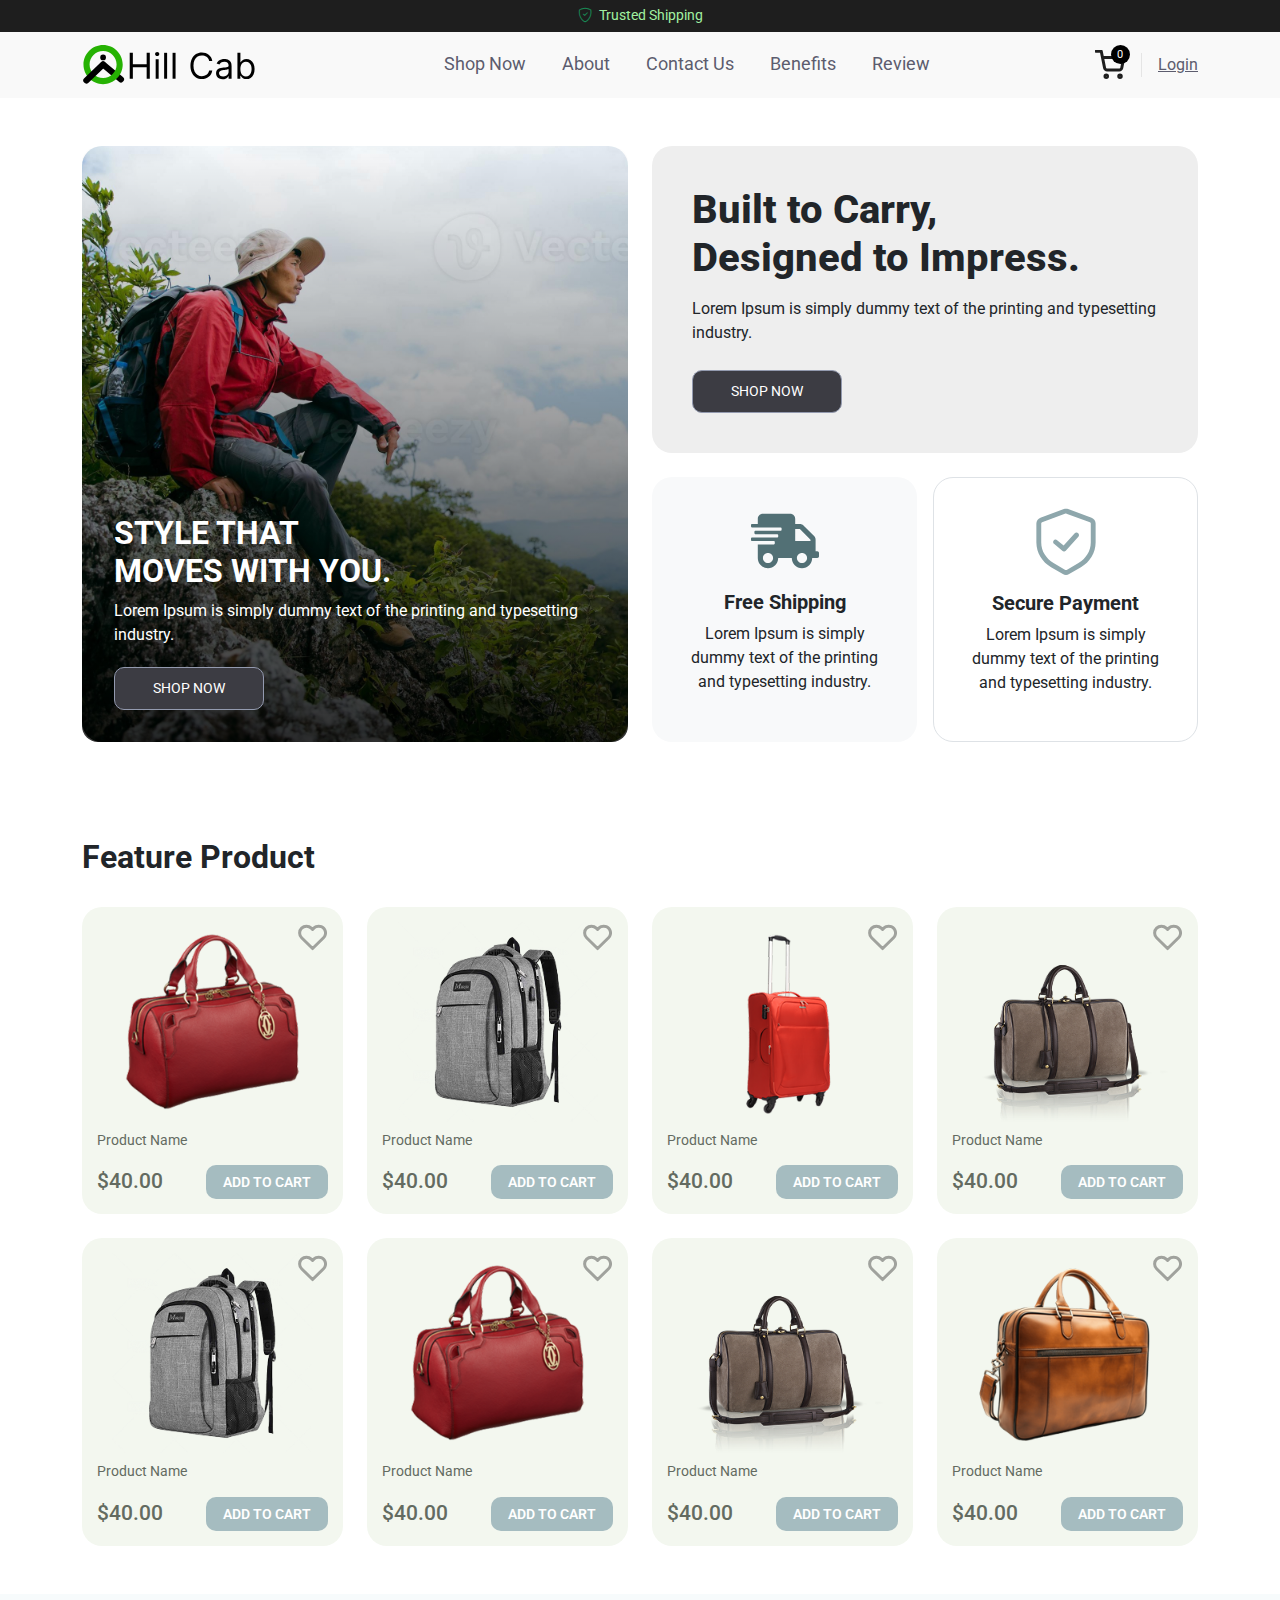
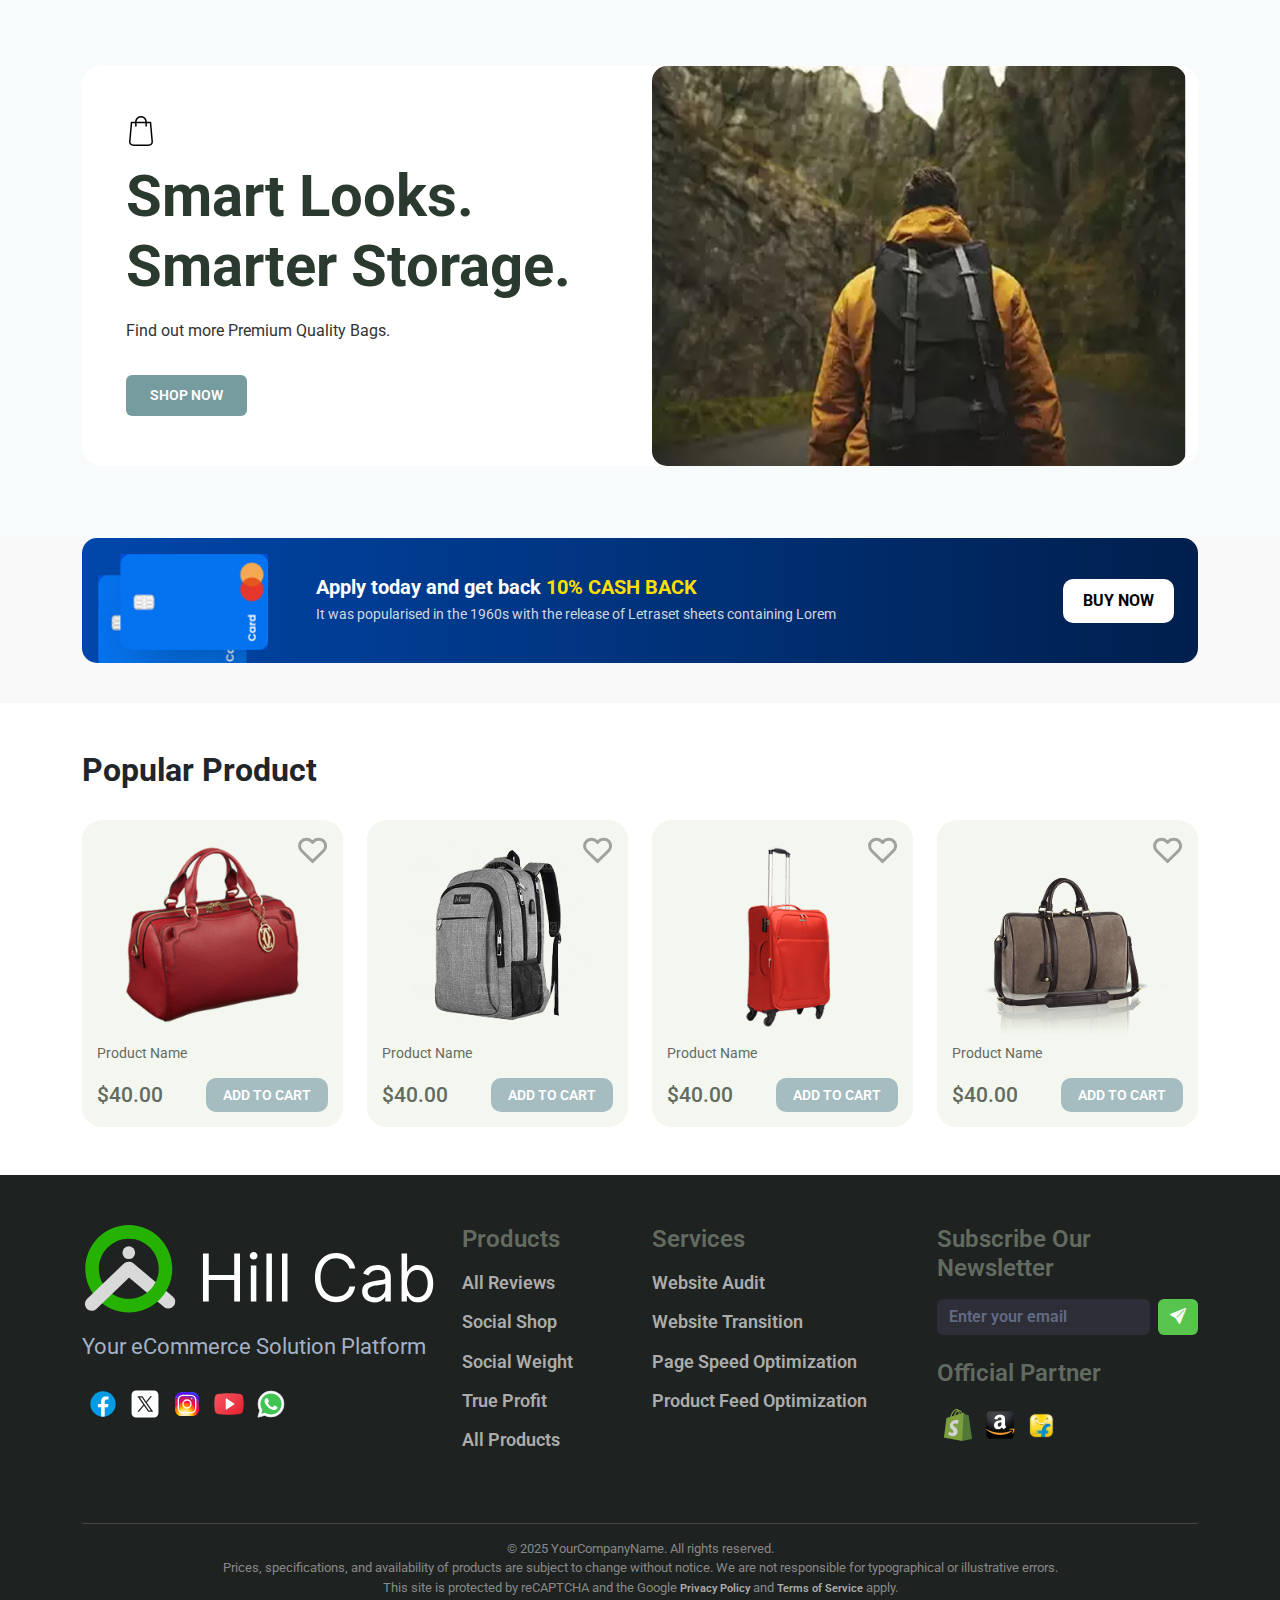
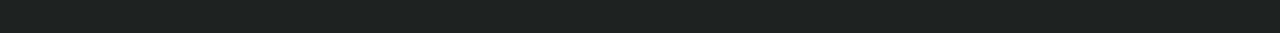
<file: index.html>
<!DOCTYPE html>
<html lang="en">
  <head>
    <meta charset="UTF-8" />
    <meta name="viewport" content="width=device-width, initial-scale=1.0" />
    <title>Hill Cab</title>
    <link
      href="https://cdn.jsdelivr.net/npm/bootstrap@5.3.0/dist/css/bootstrap.min.css"
      rel="stylesheet"
    />
    <link rel="stylesheet" href="css/global.css" />
  </head>

  <body>
    <header>
      <!-- Top Bar -->
      <div class="top-bar">
        <i class="bi bi-shield-check text-success me-1"></i> Trusted Shipping
      </div>

      <!-- Main Navbar -->
      <nav class="navbar navbar-expand-lg">
        <div class="container">
          <a class="navbar-brand d-flex align-items-center" href="#">
            <img src="images/logo.svg" alt="Logo" class="logo-img" />
          </a>
          <button
            class="navbar-toggler"
            type="button"
            data-bs-toggle="collapse"
            data-bs-target="#navbarNav"
          >
            <span class="navbar-toggler-icon"></span>
          </button>
          <div
            class="collapse navbar-collapse justify-content-center"
            id="navbarNav"
          >
            <ul class="navbar-nav">
              <li class="nav-item">
                <a class="nav-link" href="#">Shop Now</a>
              </li>
              <li class="nav-item"><a class="nav-link" href="#">About</a></li>
              <li class="nav-item">
                <a class="nav-link" href="#">Contact Us</a>
              </li>
              <li class="nav-item">
                <a class="nav-link" href="#">Benefits</a>
              </li>
              <li class="nav-item"><a class="nav-link" href="#">Review</a></li>
            </ul>
          </div>
          <div class="d-flex align-items-center position-relative">
            <div class="cartBar">
              <img src="images/cartIcon.svg" alt="Cart Icons" />
              <span>0</span>
            </div>
            <a href="#" class="login-link">Login</a>
          </div>
        </div>
      </nav>
    </header>

    <main>
      <section class="indexbodyBanner">
        <div class="container py-5">
          <div class="row g-4">
            <!-- Left Hero Image Column -->
            <div class="col-lg-6">
              <div class="hero-img">
                <img
                  src="images/heroImage@1x.jpg"
                  srcset="
                    images/heroImage@2x.jpg 1x,
                    images/heroImage@2x.jpg 2x
                  "
                  alt=""
                />
                <div class="herobanner">
                  <h2>STYLE THAT<br />MOVES WITH YOU.</h2>
                  <p>
                    Lorem Ipsum is simply dummy text of the printing and
                    typesetting industry.
                  </p>
                  <button class="btn btn-dark-custom">SHOP NOW</button>
                </div>
              </div>
            </div>

            <!-- Right Column with text and cards -->
            <div class="col-lg-6 d-flex flex-column gap-4">
              <!-- Top Text Block -->
              <div class="gray-box text-block">
                <h1>Built to Carry,<br />Designed to Impress.</h1>
                <p>
                  Lorem Ipsum is simply dummy text of the printing and
                  typesetting industry.
                </p>
                <button class="btn btn-dark-custom">SHOP NOW</button>
              </div>

              <!-- Feature Cards -->
              <div class="row g-3">
                <div class="col-md-6">
                  <div class="feature-card bg-light text-center">
                    <div class="feature-icon">
                      <img src="images/shipping.svg" alt="" />
                    </div>
                    <h5><strong>Free Shipping</strong></h5>
                    <p>
                      Lorem Ipsum is simply dummy text of the printing and
                      typesetting industry.
                    </p>
                  </div>
                </div>
                <div class="col-md-6">
                  <div class="feature-card border text-center">
                    <div class="feature-icon">
                      <img src="images/secureIcon.svg" alt="Secure Icon" />
                    </div>
                    <h5><strong>Secure Payment</strong></h5>
                    <p>
                      Lorem Ipsum is simply dummy text of the printing and
                      typesetting industry.
                    </p>
                  </div>
                </div>
              </div>
            </div>
          </div>
        </div>
      </section>

      <section class="productAll">
        <div class="container py-5">
          <h2 class="section-title">Feature Product</h2>
          <div class="row g-4">
            <!-- Repeat this col for each product -->
            <div class="col-6 col-md-4 col-lg-3">
              <div class="product-card">
                <span class="wishlist-icon">
                  <img src="images/heart.svg" alt="wish product" />
                </span>
                <img src="images/product1.png" alt="Product Image" />
                <div class="product-details flex">
                  <h3 class="productName">Product Name</h3>
                  <div class="price-button">
                    <div class="product-price">$40.00</div>
                    <button class="btn btn-cart mt-2">ADD TO CART</button>
                  </div>
                </div>
              </div>
            </div>
            <!-- Copy the above .col block for each product -->
            <!-- Example below with different image for variety -->
            <div class="col-6 col-md-4 col-lg-3">
              <div class="product-card">
                <span class="wishlist-icon">
                  <img src="images/heart.svg" alt="wish product" />
                </span>
                <img src="images/product2.png" alt="Product Image" />
                <div class="product-details flex">
                  <h3 class="productName">Product Name</h3>
                  <div class="price-button">
                    <div class="product-price">$40.00</div>
                    <button class="btn btn-cart mt-2">ADD TO CART</button>
                  </div>
                </div>
              </div>
            </div>
            <!-- Add more product cards as needed... -->
            <!-- Example below with different image for variety -->
            <div class="col-6 col-md-4 col-lg-3">
              <div class="product-card">
                <span class="wishlist-icon">
                  <img src="images/heart.svg" alt="wish product" />
                </span>
                <img src="images/product3.png" alt="Product Image" />
                <div class="product-details flex">
                  <h3 class="productName">Product Name</h3>
                  <div class="price-button">
                    <div class="product-price">$40.00</div>
                    <button class="btn btn-cart mt-2">ADD TO CART</button>
                  </div>
                </div>
              </div>
            </div>
            <!-- Add more product cards as needed... -->
            <!-- Example below with different image for variety -->
            <div class="col-6 col-md-4 col-lg-3">
              <div class="product-card">
                <span class="wishlist-icon">
                  <img src="images/heart.svg" alt="wish product" />
                </span>
                <img src="images/product4.png" alt="Product Image" />
                <div class="product-details flex">
                  <h3 class="productName">Product Name</h3>
                  <div class="price-button">
                    <div class="product-price">$40.00</div>
                    <button class="btn btn-cart mt-2">ADD TO CART</button>
                  </div>
                </div>
              </div>
            </div>
            <!-- Add more product cards as needed... -->
            <!-- Example below with different image for variety -->
            <div class="col-6 col-md-4 col-lg-3">
              <div class="product-card">
                <span class="wishlist-icon">
                  <img src="images/heart.svg" alt="wish product" />
                </span>
                <img src="images/product5.png" alt="Product Image" />
                <div class="product-details flex">
                  <h3 class="productName">Product Name</h3>
                  <div class="price-button">
                    <div class="product-price">$40.00</div>
                    <button class="btn btn-cart mt-2">ADD TO CART</button>
                  </div>
                </div>
              </div>
            </div>
            <!-- Add more product cards as needed... -->
            <!-- Example below with different image for variety -->
            <div class="col-6 col-md-4 col-lg-3">
              <div class="product-card">
                <span class="wishlist-icon">
                  <img src="images/heart.svg" alt="wish product" />
                </span>
                <img src="images/product1.png" alt="Product Image" />
                <div class="product-details flex">
                  <h3 class="productName">Product Name</h3>
                  <div class="price-button">
                    <div class="product-price">$40.00</div>
                    <button class="btn btn-cart mt-2">ADD TO CART</button>
                  </div>
                </div>
              </div>
            </div>
            <!-- Add more product cards as needed... -->
            <!-- Example below with different image for variety -->
            <div class="col-6 col-md-4 col-lg-3">
              <div class="product-card">
                <span class="wishlist-icon">
                  <img src="images/heart.svg" alt="wish product" />
                </span>
                <img src="images/product4.png" alt="Product Image" />
                <div class="product-details flex">
                  <h3 class="productName">Product Name</h3>
                  <div class="price-button">
                    <div class="product-price">$40.00</div>
                    <button class="btn btn-cart mt-2">ADD TO CART</button>
                  </div>
                </div>
              </div>
            </div>
            <!-- Add more product cards as needed... -->
            <!-- Example below with different image for variety -->
            <div class="col-6 col-md-4 col-lg-3">
              <div class="product-card">
                <span class="wishlist-icon">
                  <img src="images/heart.svg" alt="wish product" />
                </span>
                <img src="images/product6.png" alt="Product Image" />
                <div class="product-details flex">
                  <h3 class="productName">Product Name</h3>
                  <div class="price-button">
                    <div class="product-price">$40.00</div>
                    <button class="btn btn-cart mt-2">ADD TO CART</button>
                  </div>
                </div>
              </div>
            </div>
            <!-- Add more product cards as needed... -->
          </div>
        </div>
      </section>

      <section class="premiumBags">
        <div class="container">
          <div class="promo-section row align-items-center">
            <div class="col-md-6">
              <div class="promo-text">
                <img
                  src="images/shopping-bag-svgrepo-com.svg"
                  4
                  width="30"
                  alt="bag shop"
                />
                <h2>Smart Looks.<br />Smarter Storage.</h2>
                <p>Find out more Premium Quality Bags.</p>
                <button class="btn btn-shop">SHOP NOW</button>
              </div>
            </div>
            <div class="col-md-6">
              <div class="promo-image">
                <img
                  src="images/Cover-image@1x.jpg"
                  srcset="
                    images/Cover-image@1x.jpg 1x,
                    images/Cover-image@2x.jpg 2x
                  "
                  alt="Premium Bag"
                />
              </div>
            </div>
          </div>
        </div>
      </section>

      <section class="cashbacks">
        <div class="container">
          <div class="cashback-banner">
            <img
              src="images/card.png"
              class="card-img"
              alt="Card Image"
              width="175"
            />

            <div class="cashback-text flex-grow-1">
              <h5>
                Apply today and get back
                <span class="highlight">10% CASH BACK</span>
              </h5>
              <p>
                It was popularised in the 1960s with the release of Letraset
                sheets containing Lorem
              </p>
            </div>

            <button class="btn-buy">BUY NOW</button>
          </div>
        </div>
      </section>

      <section class="productAll">
        <div class="container py-5">
          <h2 class="section-title">Popular Product</h2>
          <div class="row g-4">
            <!-- Repeat this col for each product -->
            <div class="col-6 col-md-4 col-lg-3">
              <div class="product-card">
                <span class="wishlist-icon">
                  <img src="images/heart.svg" alt="wish product" />
                </span>
                <img src="images/product1.png" alt="Product Image" />
                <div class="product-details flex">
                  <h3 class="productName">Product Name</h3>
                  <div class="price-button">
                    <div class="product-price">$40.00</div>
                    <button class="btn btn-cart mt-2">ADD TO CART</button>
                  </div>
                </div>
              </div>
            </div>
            <!-- Copy the above .col block for each product -->
            <!-- Example below with different image for variety -->
            <div class="col-6 col-md-4 col-lg-3">
              <div class="product-card">
                <span class="wishlist-icon">
                  <img src="images/heart.svg" alt="wish product" />
                </span>
                <img src="images/product2.png" alt="Product Image" />
                <div class="product-details flex">
                  <h3 class="productName">Product Name</h3>
                  <div class="price-button">
                    <div class="product-price">$40.00</div>
                    <button class="btn btn-cart mt-2">ADD TO CART</button>
                  </div>
                </div>
              </div>
            </div>
            <!-- Add more product cards as needed... -->
            <!-- Example below with different image for variety -->
            <div class="col-6 col-md-4 col-lg-3">
              <div class="product-card">
                <span class="wishlist-icon">
                  <img src="images/heart.svg" alt="wish product" />
                </span>
                <img src="images/product3.png" alt="Product Image" />
                <div class="product-details flex">
                  <h3 class="productName">Product Name</h3>
                  <div class="price-button">
                    <div class="product-price">$40.00</div>
                    <button class="btn btn-cart mt-2">ADD TO CART</button>
                  </div>
                </div>
              </div>
            </div>
            <!-- Add more product cards as needed... -->
            <!-- Example below with different image for variety -->
            <div class="col-6 col-md-4 col-lg-3">
              <div class="product-card">
                <span class="wishlist-icon">
                  <img src="images/heart.svg" alt="wish product" />
                </span>
                <img src="images/product4.png" alt="Product Image" />
                <div class="product-details flex">
                  <h3 class="productName">Product Name</h3>
                  <div class="price-button">
                    <div class="product-price">$40.00</div>
                    <button class="btn btn-cart mt-2">ADD TO CART</button>
                  </div>
                </div>
              </div>
            </div>
          </div>
        </div>
      </section>
    </main>

    <footer class="footer">
      <div class="container">
        <div class="row mb-4">
          <div class="col-lg-4 col-md-6">
            <div class="d-flex align-items-center mb-3">
              <img src="images/footerLogo.svg" alt="Logo" class="logo-img" />
            </div>
            <p class="tagline">Your eCommerce Solution Platform</p>
            <div class="social-icons d-flex">
              <img src="images/fb.svg" alt="Facebook" />
              <img src="images/x.svg" alt="X" />
              <img src="images/insta.svg" alt="Instagram" />
              <img src="images/yt.svg" alt="YouTube" />
              <img src="images/wapp.svg" alt="WhatsApp" />
            </div>
          </div>

          <div class="col-lg-2 col-md-6">
            <h6>Products</h6>
            <ul class="list-unstyled">
              <li><a href="#">All Reviews</a></li>
              <li><a href="#">Social Shop</a></li>
              <li><a href="#">Social Weight</a></li>
              <li><a href="#">True Profit</a></li>
              <li><a href="#">All Products</a></li>
            </ul>
          </div>

          <div class="col-lg-3 col-md-6">
            <h6>Services</h6>
            <ul class="list-unstyled">
              <li><a href="#">Website Audit</a></li>
              <li><a href="#">Website Transition</a></li>
              <li><a href="#">Page Speed Optimization</a></li>
              <li><a href="#">Product Feed Optimization</a></li>
            </ul>
          </div>

          <div class="col-lg-3 col-md-6">
            <h6>Subscribe Our Newsletter</h6>
            <form class="newsletter d-flex">
              <input
                type="email"
                class="form-control me-2"
                placeholder="Enter your email"
              />
              <button type="submit" class="btn">
                <i class="bi bi-send-fill text-white"></i>
              </button>
            </form>

            <h6 class="mt-4">Official Partner</h6>
            <div class="partner-icons d-flex">
              <img src="images/shopifyIcon.svg" alt="Shopify" />
              <img src="images/amazon.svg" alt="Amazon" />
              <img src="images/flipkartIcon.svg" alt="Flipkart" />
            </div>
          </div>
        </div>

        <div class="row">
          <div class="col-12 text-center">
            <p class="copyright">
              © 2025 YourCompanyName. All rights reserved.<br />
              Prices, specifications, and availability of products are subject
              to change without notice. We are not responsible for typographical
              or illustrative errors.
              <br />
              This site is protected by reCAPTCHA and the Google
              <a href="#">Privacy Policy</a> and
              <a href="#">Terms of Service</a> apply.
            </p>
          </div>
        </div>
      </div>
    </footer>

    <!-- Bootstrap Icons -->
    <link
      rel="stylesheet"
      href="https://cdn.jsdelivr.net/npm/bootstrap-icons@1.10.5/font/bootstrap-icons.css"
    />
    <script src="https://cdn.jsdelivr.net/npm/bootstrap@5.3.0/dist/js/bootstrap.bundle.min.js"></script>
  </body>
</html>
</file>
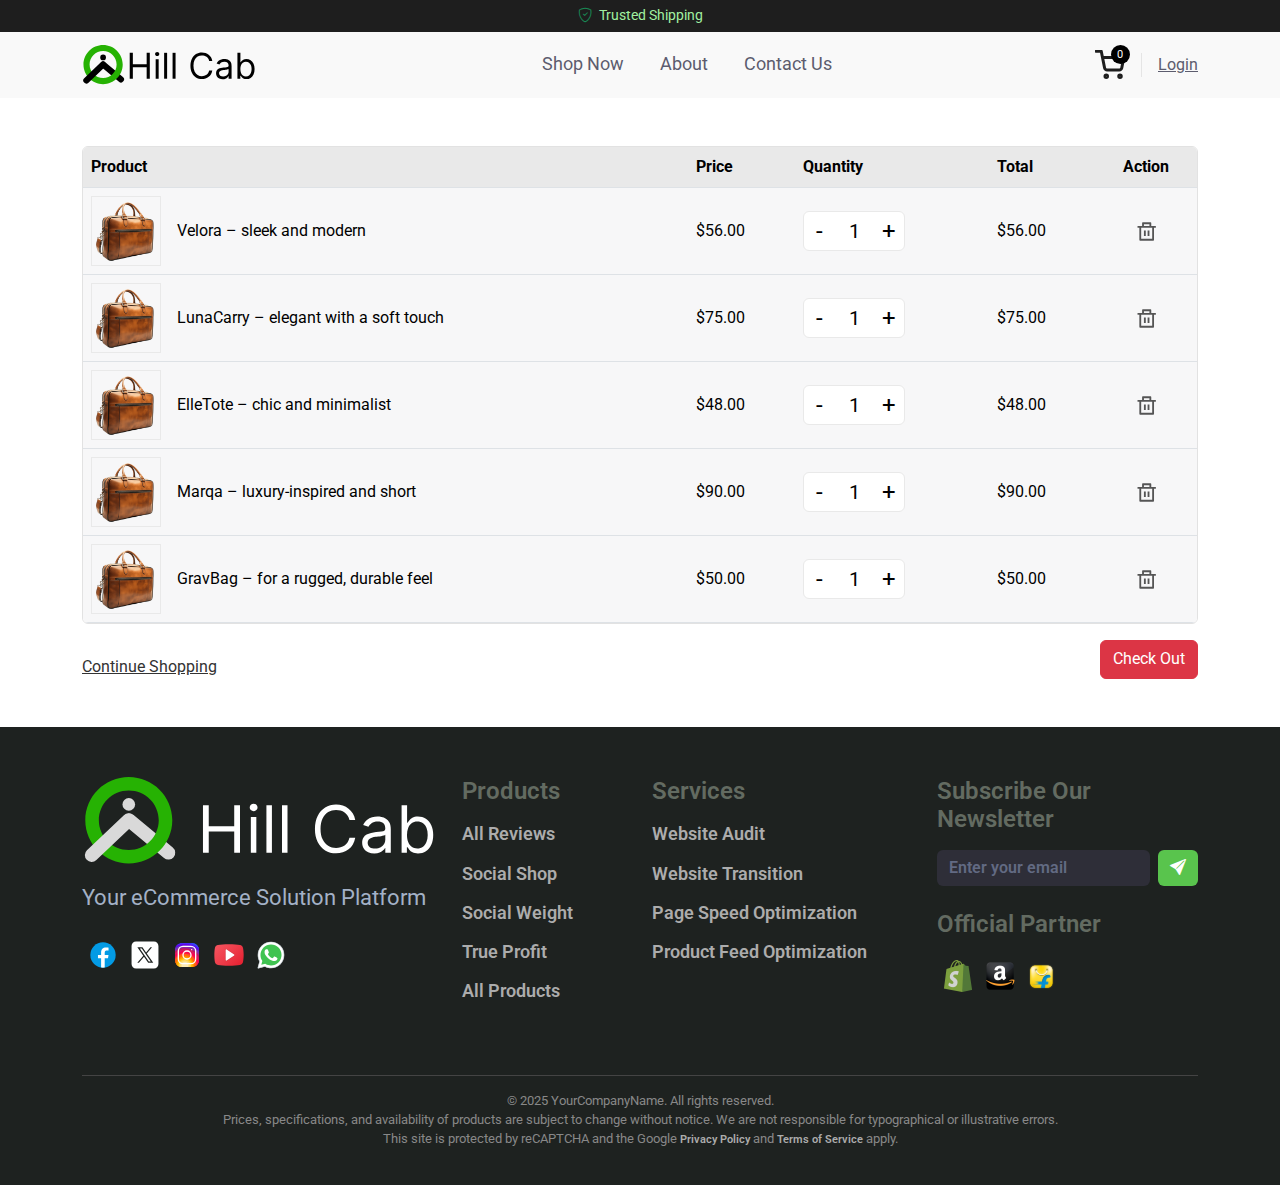
<file: cart.html>
<!DOCTYPE html>
<html lang="en">
  <head>
    <meta charset="UTF-8" />
    <meta name="viewport" content="width=device-width, initial-scale=1.0" />
    <title>Hill Cab</title>
    <link
      href="https://cdn.jsdelivr.net/npm/bootstrap@5.3.0/dist/css/bootstrap.min.css"
      rel="stylesheet"
    />
    <link rel="stylesheet" href="css/global.css" />
    <link rel="icon" href="images/favicon.ico">
  </head>

  <body>
    <header>
      <!-- Top Bar -->
      <div class="top-bar">
        <i class="bi bi-shield-check text-success me-1"></i> Trusted Shipping
      </div>

      <!-- Main Navbar -->
      <nav class="navbar navbar-expand-lg">
        <div class="container">
          <a class="navbar-brand d-flex align-items-center" href="index.html">
            <img src="images/logo.svg" alt="Logo" class="logo-img" />
          </a>
          <button
            class="navbar-toggler"
            type="button"
            data-bs-toggle="collapse"
            data-bs-target="#navbarNav"
          >
            <span class="navbar-toggler-icon"></span>
          </button>
          <div
            class="collapse navbar-collapse justify-content-center"
            id="navbarNav"
          >
            <ul class="navbar-nav">
              <li class="nav-item">
                <a class="nav-link" href="product.html">Shop Now</a>
              </li>
              <li class="nav-item"><a class="nav-link" href="about.html">About</a></li>
              <li class="nav-item">
                <a class="nav-link" href="contact.html">Contact Us</a>
              </li>
              
              
            </ul>
          </div>
          <div class="d-flex align-items-center position-relative">
            <div class="cartBar">
              <a href="cart.html"><img src="images/cartIcon.svg" alt="Cart Icons" /></a>
              <span>0</span>
            </div>
            <a href="login.html" class="login-link">Login</a>
          </div>
        </div>
      </nav>
    </header>

    <main>
      <section class="cartContent">
        <div class="container my-5">
          <div class="table-wrapper">
            <table class="table cart-table">
              <thead>
                <tr>
                  <th>Product</th>
                  <th>Price</th>
                  <th>Quantity</th>
                  <th>Total</th>
                  <th>Action</th>
                </tr>
              </thead>
              <tbody>
                <!-- Product Row -->
                <tr>
                  <td>
                    <div class="d-flex align-items-center">
                      <img
                        src="images/product6.png"
                        alt="Product 1"
                        width="70"
                      />
                      <span>Velora – sleek and modern</span>
                    </div>
                  </td>
                  <td>$56.00</td>
                  <td>
                    <div class="btn-group quantity-control" role="group">
                      <button class="qty-btn btn-minus">-</button>
                      <div class="qty-display">1</div>
                      <button class="qty-btn btn-plus">+</button>
                    </div>
                  </td>
                  <td>$56.00</td>
                  <td><img src="images/deleteIcon.svg" alt="Del Icon" /></td>
                </tr>

                <tr>
                  <td>
                    <div class="d-flex align-items-center">
                      <img
                        src="images/product6.png"
                        alt="Product 1"
                        width="70"
                      />
                      <span>LunaCarry – elegant with a soft touch</span>
                    </div>
                  </td>
                  <td>$75.00</td>
                  <td>
                    <div class="btn-group quantity-control" role="group">
                      <button class="qty-btn btn-minus">-</button>
                      <div class="qty-display">1</div>
                      <button class="qty-btn btn-plus">+</button>
                    </div>
                  </td>
                  <td>$75.00</td>
                  <td><img src="images/deleteIcon.svg" alt="Del Icon" /></td>
                </tr>

                <tr>
                  <td>
                    <div class="d-flex align-items-center">
                      <img
                        src="images/product6.png"
                        alt="Product 1"
                        width="70"
                      />
                      <span>ElleTote – chic and minimalist</span>
                    </div>
                  </td>
                  <td>$48.00</td>
                  <td>
                    <div class="btn-group quantity-control" role="group">
                      <button class="qty-btn btn-minus">-</button>
                      <div class="qty-display">1</div>
                      <button class="qty-btn btn-plus">+</button>
                    </div>
                  </td>
                  <td>$48.00</td>
                  <td><img src="images/deleteIcon.svg" alt="Del Icon" /></td>
                </tr>

                <tr>
                  <td>
                    <div class="d-flex align-items-center">
                      <img
                        src="images/product6.png"
                        alt="Product 1"
                        width="70"
                      />
                      <span>Marqa – luxury-inspired and short</span>
                    </div>
                  </td>
                  <td>$90.00</td>
                  <td>
                    <div class="btn-group quantity-control" role="group">
                      <button class="qty-btn btn-minus">-</button>
                      <div class="qty-display">1</div>
                      <button class="qty-btn btn-plus">+</button>
                    </div>
                  </td>
                  <td>$90.00</td>
                  <td><img src="images/deleteIcon.svg" alt="Del Icon" /></td>
                </tr>

                <tr>
                  <td>
                    <div class="d-flex align-items-center">
                      <img
                        src="images/product6.png"
                        alt="Product 1"
                        width="70"
                      />
                      <span>GravBag – for a rugged, durable feel</span>
                    </div>
                  </td>
                  <td>$50.00</td>
                  <td>
                    <div class="btn-group quantity-control" role="group">
                      <button class="qty-btn btn-minus">-</button>
                      <div class="qty-display">1</div>
                      <button class="qty-btn btn-plus">+</button>
                    </div>
                  </td>
                  <td>$50.00</td>
                  <td><img src="images/deleteIcon.svg" alt="Del Icon" /></td>
                </tr>
              </tbody>
            </table>
          </div>

          <div class="d-flex justify-content-between mt-3">
            <a href="#" class="continue-link">Continue Shopping</a>
            <button class="btn btn-danger checkout-btn">Check Out</button>
          </div>
        </div>
      </section>
    </main>

    <footer class="footer">
      <div class="container">
        <div class="row mb-4">
          <div class="col-lg-4 col-md-6">
            <div class="d-flex align-items-center mb-3">
              <img src="images/footerLogo.svg" alt="Logo" class="logo-img" />
            </div>
            <p class="tagline">Your eCommerce Solution Platform</p>
            <div class="social-icons d-flex">
              <img src="images/fb.svg" alt="Facebook" />
              <img src="images/x.svg" alt="X" />
              <img src="images/insta.svg" alt="Instagram" />
              <img src="images/yt.svg" alt="YouTube" />
              <img src="images/wapp.svg" alt="WhatsApp" />
            </div>
          </div>

          <div class="col-lg-2 col-md-6">
            <h6>Products</h6>
            <ul class="list-unstyled">
              <li><a href="#">All Reviews</a></li>
              <li><a href="#">Social Shop</a></li>
              <li><a href="#">Social Weight</a></li>
              <li><a href="#">True Profit</a></li>
              <li><a href="#">All Products</a></li>
            </ul>
          </div>

          <div class="col-lg-3 col-md-6">
            <h6>Services</h6>
            <ul class="list-unstyled">
              <li><a href="#">Website Audit</a></li>
              <li><a href="#">Website Transition</a></li>
              <li><a href="#">Page Speed Optimization</a></li>
              <li><a href="#">Product Feed Optimization</a></li>
            </ul>
          </div>

          <div class="col-lg-3 col-md-6">
            <h6>Subscribe Our Newsletter</h6>
            <form class="newsletter d-flex">
              <input
                type="email"
                class="form-control me-2"
                placeholder="Enter your email"
              />
              <button type="submit" class="btn">
                <i class="bi bi-send-fill text-white"></i>
              </button>
            </form>

            <h6 class="mt-4">Official Partner</h6>
            <div class="partner-icons d-flex">
              <img src="images/shopifyIcon.svg" alt="Shopify" />
              <img src="images/amazon.svg" alt="Amazon" />
              <img src="images/flipkartIcon.svg" alt="Flipkart" />
            </div>
          </div>
        </div>

        <div class="row">
          <div class="col-12 text-center">
            <p class="copyright">
              © 2025 YourCompanyName. All rights reserved.<br />
              Prices, specifications, and availability of products are subject
              to change without notice. We are not responsible for typographical
              or illustrative errors.
              <br />
              This site is protected by reCAPTCHA and the Google
              <a href="#">Privacy Policy</a> and
              <a href="#">Terms of Service</a> apply.
            </p>
          </div>
        </div>
      </div>
    </footer>

    <!-- Bootstrap Icons -->
    <link
      rel="stylesheet"
      href="https://cdn.jsdelivr.net/npm/bootstrap-icons@1.10.5/font/bootstrap-icons.css"
    />
    <script src="https://cdn.jsdelivr.net/npm/bootstrap@5.3.0/dist/js/bootstrap.bundle.min.js"></script>
  </body>
</html>
</file>
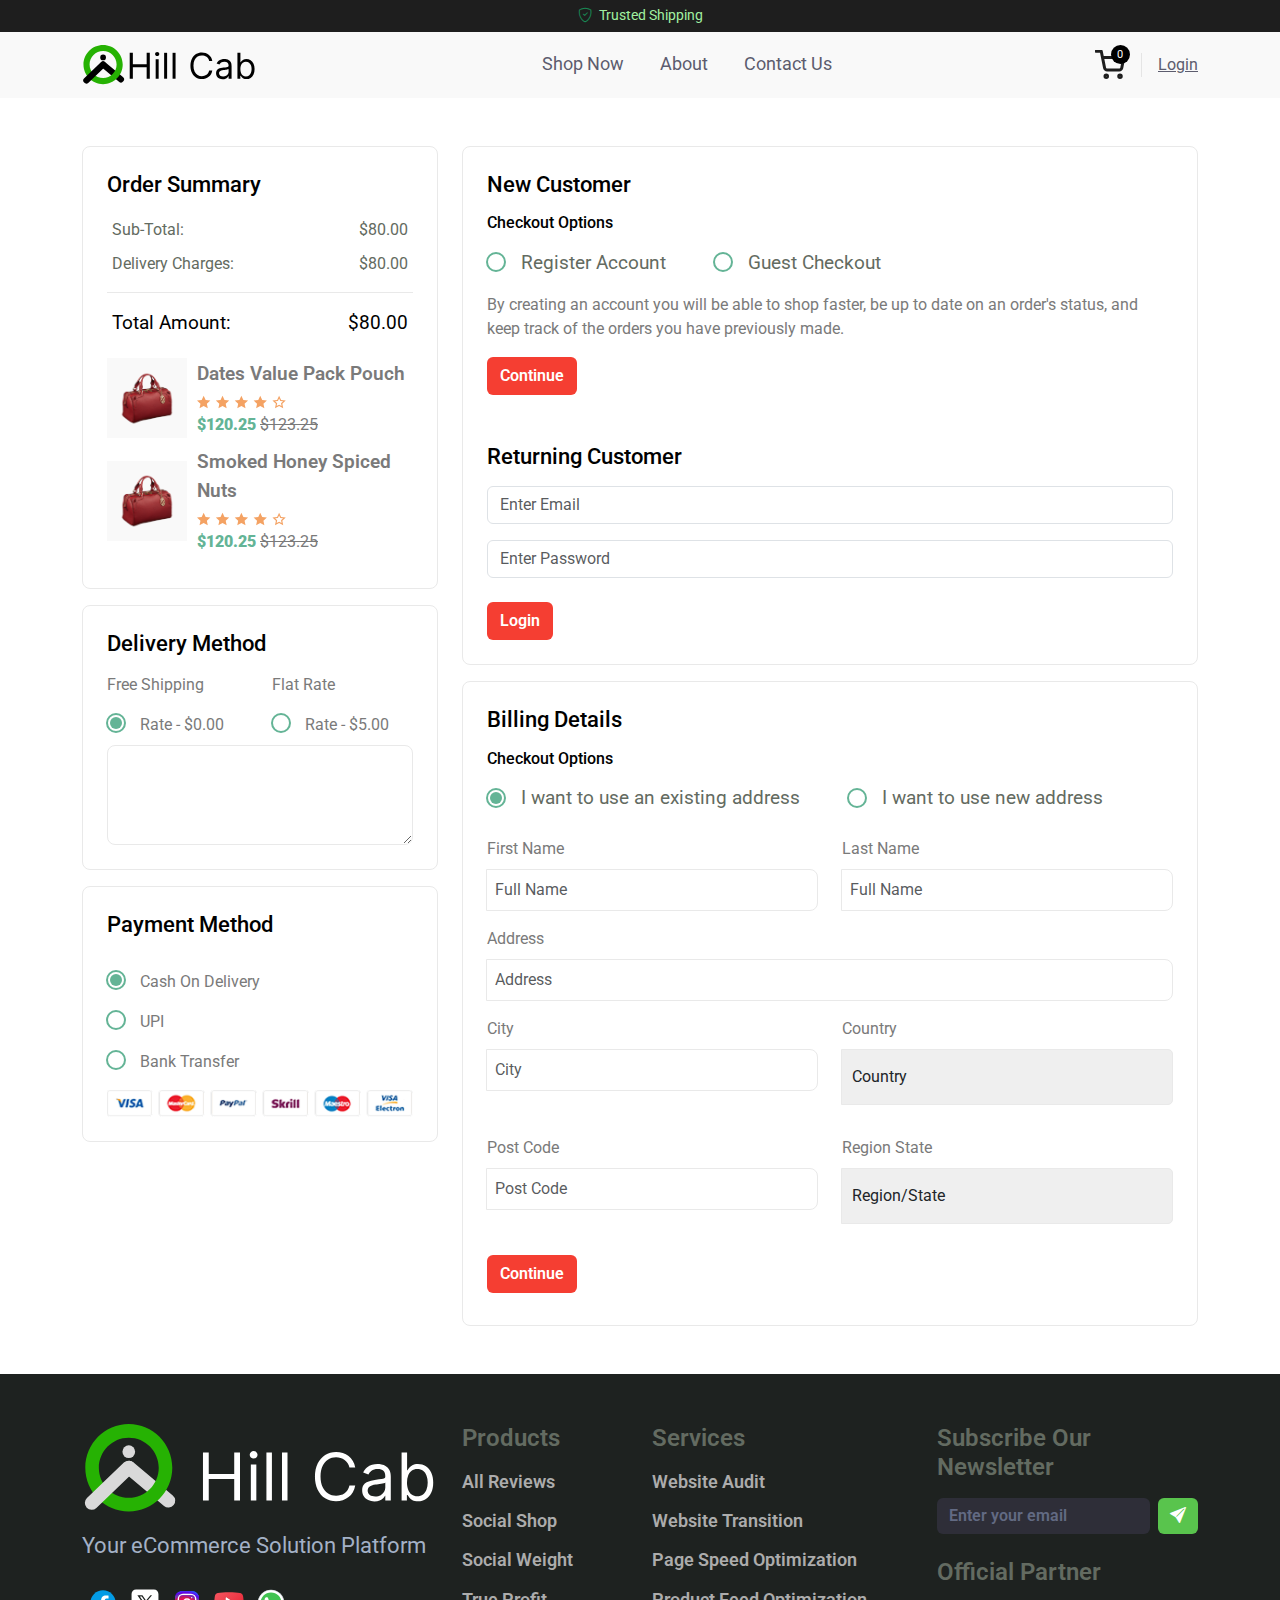
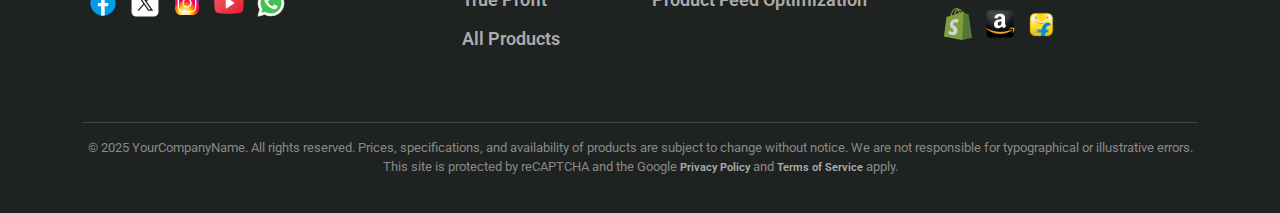
<file: checkout.html>
<!DOCTYPE html>
<html lang="en">
  <head>
    <meta charset="UTF-8" />
    <meta name="viewport" content="width=device-width, initial-scale=1.0" />
    <title>Hill Cab</title>
    <link
      href="https://cdn.jsdelivr.net/npm/bootstrap@5.3.0/dist/css/bootstrap.min.css"
      rel="stylesheet"
    />
    <link rel="stylesheet" href="css/global.css" />
    <link rel="icon" href="images/favicon.ico">
  </head>

  <body>
    <header>
      <!-- Top Bar -->
      <div class="top-bar">
        <i class="bi bi-shield-check text-success me-1"></i> Trusted Shipping
      </div>

      <!-- Main Navbar -->
      <nav class="navbar navbar-expand-lg">
        <div class="container">
          <a class="navbar-brand d-flex align-items-center" href="index.html">
            <img src="images/logo.svg" alt="Logo" class="logo-img" />
          </a>
          <button
            class="navbar-toggler"
            type="button"
            data-bs-toggle="collapse"
            data-bs-target="#navbarNav"
          >
            <span class="navbar-toggler-icon"></span>
          </button>
          <div
            class="collapse navbar-collapse justify-content-center"
            id="navbarNav"
          >
            <ul class="navbar-nav">
              <li class="nav-item">
                <a class="nav-link" href="product.html">Shop Now</a>
              </li>
              <li class="nav-item"><a class="nav-link" href="about.html">About</a></li>
              <li class="nav-item">
                <a class="nav-link" href="contact.html">Contact Us</a>
              </li>
              
              
            </ul>
          </div>
          <div class="d-flex align-items-center position-relative">
            <div class="cartBar">
              <a href="cart.html"><img src="images/cartIcon.svg" alt="Cart Icons" /></a>
              <span>0</span>
            </div>
            <a href="login.html" class="login-link">Login</a>
          </div>
        </div>
      </nav>
    </header>

    <main>
      <section class="checkoutContent">
        <div class="container">
          <div class="row">
            <!-- Order Summary -->
            <div class="col-md-4">
              <div class="section summary checkoutSidebar cards">
                <h4>Order Summary</h4>
                <table class="tablecheckPrice">
                  <tr>
                    <td>Sub-Total:</td>
                    <td>$80.00</td>
                  </tr>
                  <tr>
                    <td>Delivery Charges:</td>
                    <td>$80.00</td>
                  </tr>
                  <tr>
                    <td>Total Amount:</td>
                    <td>$80.00</td>
                  </tr>
                </table>
                <div class="checkoutItem">
                  <img
                    src="images/product1.png"
                    class="productImage"
                    alt="Dates Value Pack"
                  />
                  <div class="details">
                    <p class="productNames">Dates Value Pack Pouch</p>
                    <img
                      src="images/star-checkout.svg"
                      class="startStar"
                      alt="rating"
                    />
                    <p><span>$120.25</span> <del>$123.25</del></p>
                  </div>
                </div>
                <div class="checkoutItem">
                  <img
                    src="images/product1.png"
                    class="productImage"
                    alt="Smoked Honey Spiced Nuts"
                  />
                  <div class="details">
                    <p class="productNames">Smoked Honey Spiced Nuts</p>
                    <img
                      src="images/star-checkout.svg"
                      class="startStar"
                      alt="rating"
                    />
                    <p><span>$120.25</span> <del>$123.25</del></p>
                  </div>
                </div>
              </div>

              <!-- Delivery Method -->
              <div class="section delivaryMethod cards my-3">
                <h4>Delivery Method</h4>
                <div class="rateChecks">
                  <label>
                    <span>Free Shipping</span>
                    <div>
                      <input type="radio" name="delivery" checked /> Rate -
                      $0.00
                    </div>
                  </label>
                  <label>
                    <span>Flat Rate</span>
                    <div>
                      <input type="radio" name="delivery" /> Rate - $5.00
                    </div>
                  </label>
                </div>
                <textarea class="form-control mt-2"></textarea>
              </div>

              <!-- Payment Method -->
              <div class="section paymentMethod cards">
                <h4>Payment Method</h4>
                <label
                  ><input type="radio" name="payment" checked /> Cash On
                  Delivery</label
                >
                <label><input type="radio" name="payment" /> UPI</label>
                <label
                  ><input type="radio" name="payment" /> Bank Transfer</label
                >
                <div class="paymentcredit">
                  <img src="images/cards.png" alt="cards Payment" />
                </div>
              </div>
            </div>

            <!-- Customer Details -->
            <div class="col-md-8">
              <div class="checkoutInput cards">
                <div class="section">
                  <h4>New Customer</h4>
                  <div class="checkoutOption">
                    <h6>Checkout Options</h6>
                    <div class="radios">
                      <label
                        ><input type="radio" name="checkout" checked /> Register
                        Account</label
                      >
                      <label
                        ><input type="radio" name="checkout" /> Guest
                        Checkout</label
                      >
                    </div>
                    <p>
                      By creating an account you will be able to shop faster, be
                      up to date on an order's status, and keep track of the
                      orders you have previously made.
                    </p>
                    <button class="btn">Continue</button>
                  </div>
                </div>

                <div class="section mt-5">
                  <h4>Returning Customer</h4>
                  <div class="returningCustomer">
                    <label for="">
                      <input
                        type="email"
                        class="form-control"
                        placeholder="Enter Email"
                      />
                    </label>
                    <label for="">
                      <input
                        type="passsword"
                        class="form-control"
                        placeholder="Enter Password"
                      />
                    </label>
                  </div>
                  <button class="btn">Login</button>
                </div>
              </div>
              <div class="sectionBillig cards mt-3">
                <h4>Billing Details</h4>
                <div class="checkoutOption">
                  <h6>Checkout Options</h6>
                  <div class="radios">
                    <label
                      ><input type="radio" name="checkout" checked /> I want to
                      use an existing address</label
                    >
                    <label
                      ><input type="radio" name="checkout" /> I want to use new
                      address</label
                    >
                  </div>
                </div>
                <div class="row">
                  <div class="col-lg-6">
                    <div class="input-group">
                      <label for="">First Name</label>
                      <input
                        type="text"
                        class="form-control"
                        placeholder="Full Name"
                      />
                    </div>
                  </div>
                  <div class="col-lg-6">
                    <div class="input-group">
                      <label for="">Last Name</label>
                      <input
                        type="text"
                        class="form-control"
                        placeholder="Full Name"
                      />
                    </div>
                  </div>
                  <div class="col-lg-12">
                    <div class="input-group">
                      <label for="">Address</label>
                      <input
                        type="text"
                        class="form-control"
                        placeholder="Address"
                      />
                    </div>
                  </div>
                  <div class="col-lg-6">
                    <div class="input-group">
                      <label for="">City</label>
                      <input
                        type="text"
                        class="form-control"
                        placeholder="City"
                      />
                    </div>
                  </div>
                  <div class="col-lg-6">
                    <div class="input-group">
                      <label for="">Country</label>
                      <select class="form-control">
                        <option>Country</option>
                        <option>India</option>
                        <option>USA</option>
                      </select>
                    </div>
                  </div>
                  <div class="col-lg-6">
                    <div class="input-group">
                      <label for="">Post Code</label>
                      <input
                        type="text"
                        class="form-control"
                        placeholder="Post Code"
                      />
                    </div>
                  </div>
                  <div class="col-lg-6">
                    <div class="input-group">
                      <label for="">Region State</label>
                      <select class="form-control">
                        <option>Region/State</option>
                        <option>West Bengal</option>
                        <option>Maharashtra</option>
                      </select>
                    </div>
                  </div>
                </div>
                <div class="input-group">
                  <button class="btn">Continue</button>
                </div>
              </div>
            </div>
          </div>
        </div>
      </section>
    </main>

    <footer class="footer">
      <div class="container">
        <div class="row mb-4">
          <div class="col-lg-4 col-md-6">
            <div class="d-flex align-items-center mb-3">
              <img src="images/footerLogo.svg" alt="Logo" class="logo-img" />
            </div>
            <p class="tagline">Your eCommerce Solution Platform</p>
            <div class="social-icons d-flex">
              <img src="images/fb.svg" alt="Facebook" />
              <img src="images/x.svg" alt="X" />
              <img src="images/insta.svg" alt="Instagram" />
              <img src="images/yt.svg" alt="YouTube" />
              <img src="images/wapp.svg" alt="WhatsApp" />
            </div>
          </div>

          <div class="col-lg-2 col-md-6">
            <h6>Products</h6>
            <ul class="list-unstyled">
              <li><a href="#">All Reviews</a></li>
              <li><a href="#">Social Shop</a></li>
              <li><a href="#">Social Weight</a></li>
              <li><a href="#">True Profit</a></li>
              <li><a href="#">All Products</a></li>
            </ul>
          </div>

          <div class="col-lg-3 col-md-6">
            <h6>Services</h6>
            <ul class="list-unstyled">
              <li><a href="#">Website Audit</a></li>
              <li><a href="#">Website Transition</a></li>
              <li><a href="#">Page Speed Optimization</a></li>
              <li><a href="#">Product Feed Optimization</a></li>
            </ul>
          </div>

          <div class="col-lg-3 col-md-6">
            <h6>Subscribe Our Newsletter</h6>
            <form class="newsletter d-flex">
              <input
                type="email"
                class="form-control me-2"
                placeholder="Enter your email"
              />
              <button type="submit" class="btn">
                <i class="bi bi-send-fill text-white"></i>
              </button>
            </form>

            <h6 class="mt-4">Official Partner</h6>
            <div class="partner-icons d-flex">
              <img src="images/shopifyIcon.svg" alt="Shopify" />
              <img src="images/amazon.svg" alt="Amazon" />
              <img src="images/flipkartIcon.svg" alt="Flipkart" />
            </div>
          </div>
        </div>

        <div class="row">
          <div class="col-12 text-center">
            <p class="copyright">
              © 2025 YourCompanyName. All rights reserved. Prices,
              specifications, and availability of products are subject to change
              without notice. We are not responsible for typographical or
              illustrative errors. This site is protected by reCAPTCHA and the
              Google
              <a href="#">Privacy Policy</a> and
              <a href="#">Terms of Service</a> apply.
            </p>
          </div>
        </div>
      </div>
    </footer>

    <!-- Bootstrap Icons -->
    <link
      rel="stylesheet"
      href="https://cdn.jsdelivr.net/npm/bootstrap-icons@1.10.5/font/bootstrap-icons.css"
    />
    <script src="https://cdn.jsdelivr.net/npm/bootstrap@5.3.0/dist/js/bootstrap.bundle.min.js"></script>
  </body>
</html>
</file>
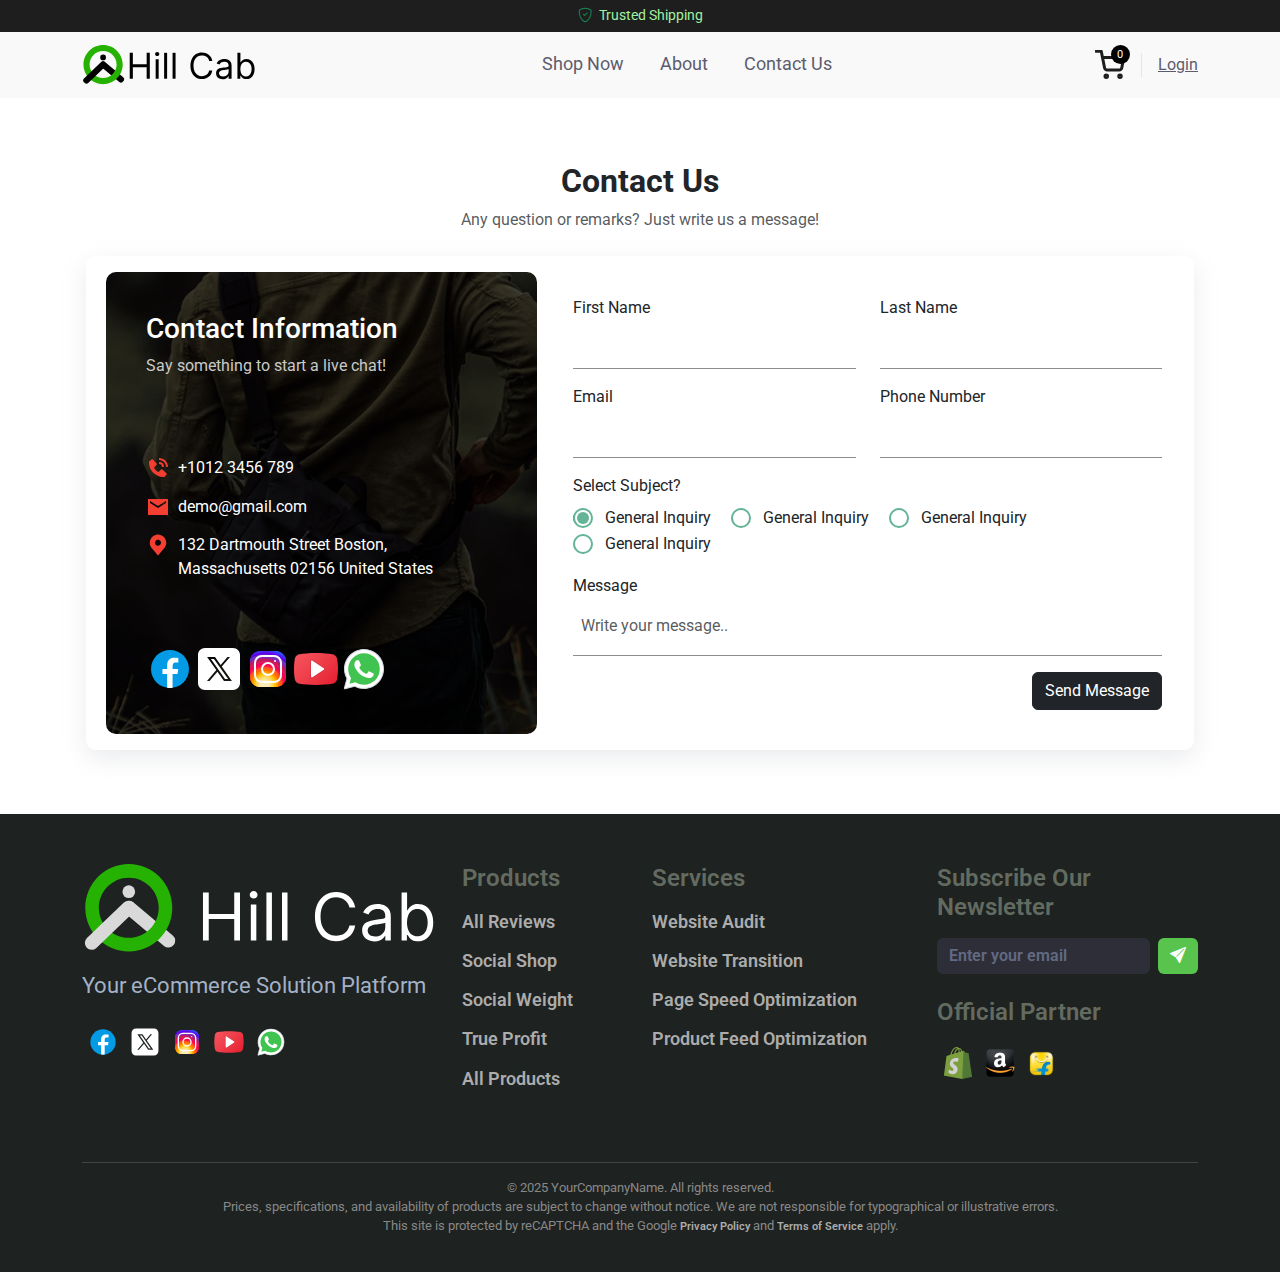
<file: contact.html>
<!DOCTYPE html>
<html lang="en">

<head>
  <meta charset="UTF-8" />
  <meta name="viewport" content="width=device-width, initial-scale=1.0" />
  <title>Hill Cab</title>
  <link href="https://cdn.jsdelivr.net/npm/bootstrap@5.3.0/dist/css/bootstrap.min.css" rel="stylesheet" />
  <link rel="stylesheet" href="css/global.css" />
    <link rel="icon" href="images/favicon.ico">
</head>

<body>
  <header>
    <!-- Top Bar -->
    <div class="top-bar">
      <i class="bi bi-shield-check text-success me-1"></i> Trusted Shipping
    </div>

    <!-- Main Navbar -->
    <nav class="navbar navbar-expand-lg">
      <div class="container">
        <a class="navbar-brand d-flex align-items-center" href="index.html">
          <img src="images/logo.svg" alt="Logo" class="logo-img" />
        </a>
        <button class="navbar-toggler" type="button" data-bs-toggle="collapse" data-bs-target="#navbarNav">
          <span class="navbar-toggler-icon"></span>
        </button>
        <div class="collapse navbar-collapse justify-content-center" id="navbarNav">
          <ul class="navbar-nav">
            <li class="nav-item">
              <a class="nav-link" href="product.html">Shop Now</a>
            </li>
            <li class="nav-item"><a class="nav-link" href="about.html">About</a></li>
            <li class="nav-item">
              <a class="nav-link" href="contact.html">Contact Us</a>
            </li>
            
            
          </ul>
        </div>
        <div class="d-flex align-items-center position-relative">
          <div class="cartBar">
            <a href="cart.html"><img src="images/cartIcon.svg" alt="Cart Icons" /></a>
            <span>0</span>
          </div>
          <a href="login.html" class="login-link">Login</a>
        </div>
      </div>
    </nav>
  </header>

  <main>
    <section class="contact-section">
      <div class="container my-5">
        <div class="col-lg-12">
          <div class="contactContentBody">
            <h2 class="text-center fw-bold">Contact Us</h2>
            <p class="text-center text-muted">Any question or remarks? Just write us a message!</p>
            <div class="row contact-card mt-4">
              <div class="col-md-5 contact-left d-flex flex-column justify-content-between">
                <div class="contactInfoBox">
                  <div class="contactline">
                    <h4>Contact Information</h4>
                    <p>Say something to start a live chat!</p>
                  </div>
                  <div class="contact-info">
                    <ul>
                      <li><img src="images/phone-call.svg" alt="Call"> +1012 3456 789</li>
                      <li><img src="images/sharp-email.svg" alt="Message"> demo@gmail.com</li>
                      <li><img src="images/location-filled.svg" alt="map"> 132 Dartmouth Street Boston, Massachusetts 02156 United States</li>
                    </ul>
                  </div>
                  <div class="social-icons d-flex">
                    <img src="images/fb.svg" alt="Facebook" />
                    <img src="images/x.svg" alt="X" />
                    <img src="images/insta.svg" alt="Instagram" />
                    <img src="images/yt.svg" alt="YouTube" />
                    <img src="images/wapp.svg" alt="WhatsApp" />
                  </div>
                </div>
              </div>

              <div class="col-md-7 p-4">
                <form class="contactForm">
                  <div class="row mb-3">
                    <div class="col">
                      <label class="form-label">First Name</label>
                      <input type="text" class="form-control" placeholder="">
                    </div>
                    <div class="col">
                      <label class="form-label">Last Name</label>
                      <input type="text" class="form-control" value="">
                    </div>
                  </div>

                  <div class="row mb-3">
                    <div class="col">
                      <label class="form-label">Email</label>
                      <input type="email" class="form-control" placeholder="">
                    </div>
                    <div class="col">
                      <label class="form-label">Phone Number</label>
                      <input type="tel" class="form-control" value="">
                    </div>
                  </div>

                  <div class="mb-3">
                    <label class="form-label">Select Subject?</label><br>
                    <div class="form-check form-check-inline">
                      <input class="form-check-input" type="radio" name="subject" checked>
                      <label class="form-check-label">General Inquiry</label>
                    </div>
                    <div class="form-check form-check-inline">
                      <input class="form-check-input" type="radio" name="subject">
                      <label class="form-check-label">General Inquiry</label>
                    </div>
                    <div class="form-check form-check-inline">
                      <input class="form-check-input" type="radio" name="subject">
                      <label class="form-check-label">General Inquiry</label>
                    </div>
                    <div class="form-check form-check-inline">
                      <input class="form-check-input" type="radio" name="subject">
                      <label class="form-check-label">General Inquiry</label>
                    </div>
                  </div>

                  <div class="mb-3">
                    <label class="form-label">Message</label>
                    <textarea class="form-control" placeholder="Write your message.." rows="4"></textarea>
                  </div>

                  <div class="text-end">
                    <button type="submit" class="btn btn-dark">Send Message</button>
                  </div>
                </form>
              </div>
            </div>
          </div>
        </div>
      </div>
    </section>
  </main>

  <footer class="footer">
    <div class="container">
      <div class="row mb-4">
        <div class="col-lg-4 col-md-6">
          <div class="d-flex align-items-center mb-3">
            <img src="images/footerLogo.svg" alt="Logo" class="logo-img" />
          </div>
          <p class="tagline">Your eCommerce Solution Platform</p>
          <div class="social-icons d-flex">
            <img src="images/fb.svg" alt="Facebook" />
            <img src="images/x.svg" alt="X" />
            <img src="images/insta.svg" alt="Instagram" />
            <img src="images/yt.svg" alt="YouTube" />
            <img src="images/wapp.svg" alt="WhatsApp" />
          </div>
        </div>

        <div class="col-lg-2 col-md-6">
          <h6>Products</h6>
          <ul class="list-unstyled">
            <li><a href="#">All Reviews</a></li>
            <li><a href="#">Social Shop</a></li>
            <li><a href="#">Social Weight</a></li>
            <li><a href="#">True Profit</a></li>
            <li><a href="#">All Products</a></li>
          </ul>
        </div>

        <div class="col-lg-3 col-md-6">
          <h6>Services</h6>
          <ul class="list-unstyled">
            <li><a href="#">Website Audit</a></li>
            <li><a href="#">Website Transition</a></li>
            <li><a href="#">Page Speed Optimization</a></li>
            <li><a href="#">Product Feed Optimization</a></li>
          </ul>
        </div>

        <div class="col-lg-3 col-md-6">
          <h6>Subscribe Our Newsletter</h6>
          <form class="newsletter d-flex">
            <input type="email" class="form-control me-2" placeholder="Enter your email" />
            <button type="submit" class="btn">
              <i class="bi bi-send-fill text-white"></i>
            </button>
          </form>

          <h6 class="mt-4">Official Partner</h6>
          <div class="partner-icons d-flex">
            <img src="images/shopifyIcon.svg" alt="Shopify" />
            <img src="images/amazon.svg" alt="Amazon" />
            <img src="images/flipkartIcon.svg" alt="Flipkart" />
          </div>
        </div>
      </div>

      <div class="row">
        <div class="col-12 text-center">
          <p class="copyright">
            © 2025 YourCompanyName. All rights reserved.<br />
            Prices, specifications, and availability of products are subject
            to change without notice. We are not responsible for typographical
            or illustrative errors.
            <br />
            This site is protected by reCAPTCHA and the Google
            <a href="#">Privacy Policy</a> and
            <a href="#">Terms of Service</a> apply.
          </p>
        </div>
      </div>
    </div>
  </footer>

  <!-- Bootstrap Icons -->
  <link rel="stylesheet" href="https://cdn.jsdelivr.net/npm/bootstrap-icons@1.10.5/font/bootstrap-icons.css" />
  <script src="https://cdn.jsdelivr.net/npm/bootstrap@5.3.0/dist/js/bootstrap.bundle.min.js"></script>
</body>

</html>
</file>
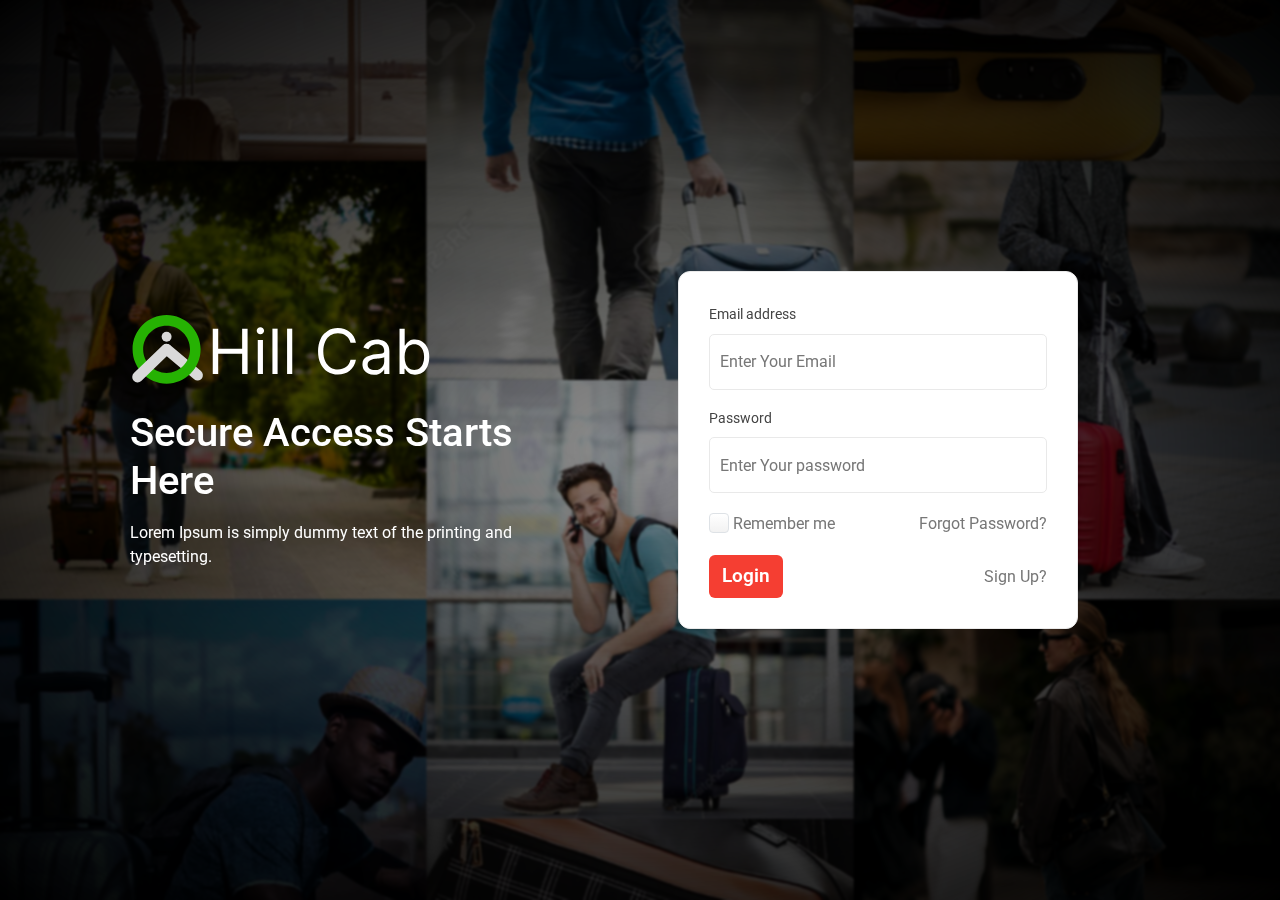
<file: login.html>
<!DOCTYPE html>
<html lang="en">

<head>
  <meta charset="UTF-8" />
  <title>Product Details</title>
  <meta name="viewport" content="width=device-width, initial-scale=1" />
  <link href="https://cdn.jsdelivr.net/npm/bootstrap@5.3.0/dist/css/bootstrap.min.css" rel="stylesheet" />
  <link rel="stylesheet" href="css/global.css" />
    <link rel="icon" href="images/favicon.ico">
</head>

<body>
  <main>
    <section class="login">
      <div class="container custom-fluid">
        <div class="row align-items-center justify-content-center">
          <div class="col-lg-5">
            <div class="lgin-logo_area d-flex flex-column justify-content-center align-items-start gap-2">
              <img width="300" class="mb-3" src="images/logo-white.svg" alt="logo">
              <h1 class="text-white">Secure Access Starts Here</h1>
              <p class="text-white">Lorem Ipsum is simply dummy text of the printing and typesetting.</p>
            </div>
          </div>
          <div class="col-lg-6">
            <div class="login-container">
              <!-- <h3 class="text-center mb-4">Login</h3> -->
              <form>
                <div class="mb-3">
                  <label for="email" class="form-label">Email address</label>
                  <input type="email" class="form-control" id="email" placeholder="Enter Your Email" required />
                </div>
                <div class="mb-3">
                  <label for="password" class="form-label">Password</label>
                  <input type="password" class="form-control" id="password" placeholder="Enter Your password"
                    required />
                </div>
                <div class="justify-content-between align-items-center d-flex mb-3">
                  <label class="form-check-label checkLabel" for="rememberMe"><input type="checkbox"
                      class="form-check-input" /> Remember
                    me</label>
                  <a class="logLink" href="#">Forgot Password?</a>
                </div>
                <div class="d-flex flex-row justify-content-between align-items-center">
                  <button type="submit" class="btn logBtn">Login</button>
                  <a href="signup.html" class="logLink">Sign Up?</a>
                </div>
              </form>
            </div>
          </div>
        </div>
      </div>
    </section>
  </main>

  <script>
    function changeImage(el, src) {
      document.getElementById("mainImage").src = src;
      document
        .querySelectorAll(".thumbnail-img")
        .forEach((img) => img.classList.remove("active"));
      el.classList.add("active");
    }

    function scrollThumbnails(direction) {
      const container = document.getElementById("thumbnailList");
      container.scrollBy({ top: direction * 60, behavior: "smooth" });
    }
  </script>

  <!-- Bootstrap Icons -->
  <link rel="stylesheet" href="https://cdn.jsdelivr.net/npm/bootstrap-icons@1.10.5/font/bootstrap-icons.css" />
  <script src="https://cdn.jsdelivr.net/npm/bootstrap@5.3.0/dist/js/bootstrap.bundle.min.js"></script>
</body>

</html>
</file>
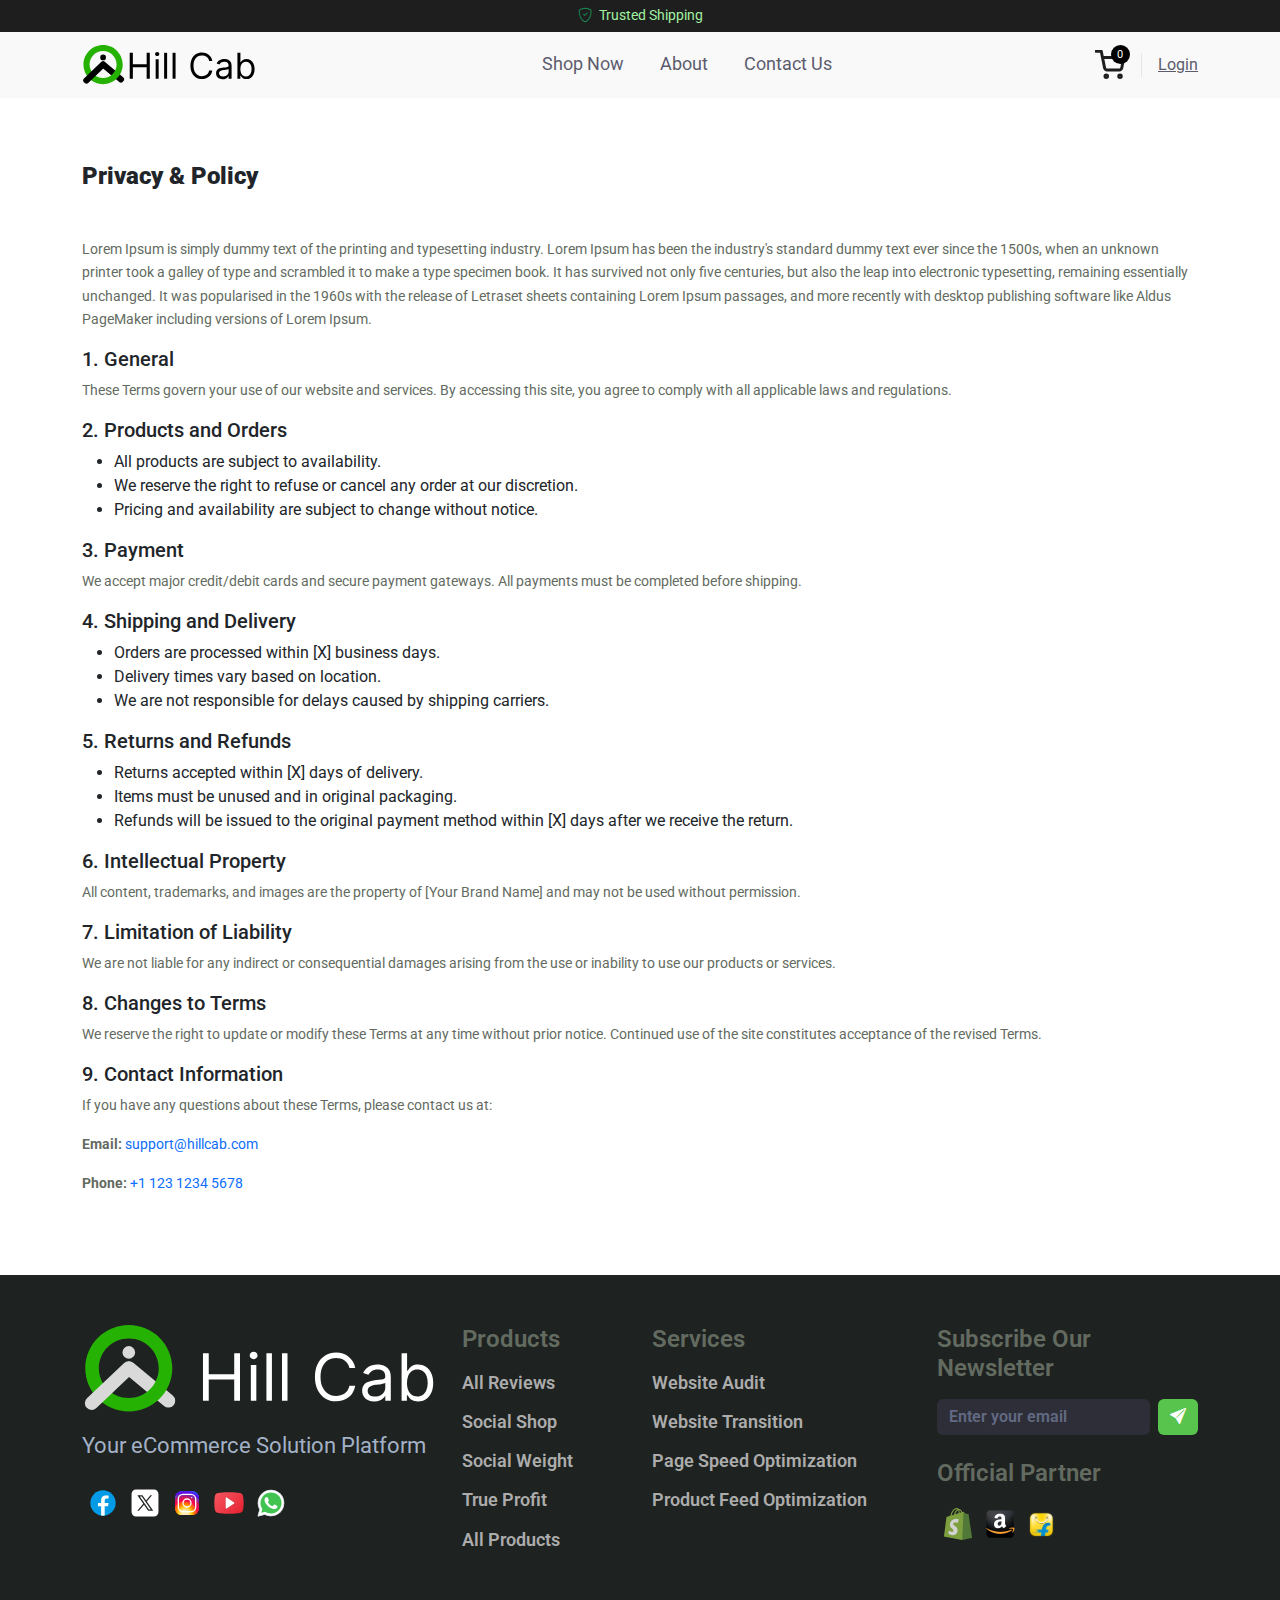
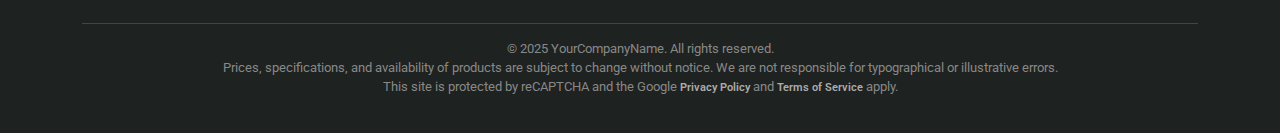
<file: privacy-and-policy.html>
<!DOCTYPE html>
<html lang="en">

<head>
  <meta charset="UTF-8" />
  <meta name="viewport" content="width=device-width, initial-scale=1.0" />
  <title>Hill Cab</title>
  <link href="https://cdn.jsdelivr.net/npm/bootstrap@5.3.0/dist/css/bootstrap.min.css" rel="stylesheet" />
  <link rel="stylesheet" href="css/global.css" />
    <link rel="icon" href="images/favicon.ico">
</head>

<body>
  <header>
    <!-- Top Bar -->
    <div class="top-bar">
      <i class="bi bi-shield-check text-success me-1"></i> Trusted Shipping
    </div>

    <!-- Main Navbar -->
    <nav class="navbar navbar-expand-lg">
      <div class="container">
        <a class="navbar-brand d-flex align-items-center" href="index.html">
          <img src="images/logo.svg" alt="Logo" class="logo-img" />
        </a>
        <button class="navbar-toggler" type="button" data-bs-toggle="collapse" data-bs-target="#navbarNav">
          <span class="navbar-toggler-icon"></span>
        </button>
        <div class="collapse navbar-collapse justify-content-center" id="navbarNav">
          <ul class="navbar-nav">
            <li class="nav-item">
              <a class="nav-link" href="product.html">Shop Now</a>
            </li>
            <li class="nav-item"><a class="nav-link" href="about.html">About</a></li>
            <li class="nav-item">
              <a class="nav-link" href="contact.html">Contact Us</a>
            </li>
            
            
          </ul>
        </div>
        <div class="d-flex align-items-center position-relative">
          <div class="cartBar">
            <a href="cart.html"><img src="images/cartIcon.svg" alt="Cart Icons" /></a>
            <span>0</span>
          </div>
          <a href="login.html" class="login-link">Login</a>
        </div>
      </div>
    </nav>
  </header>

  <main>
    <section class="terms-section">
      <div class="container">
        <div class="row">
          <div class="col-12">
            <h1>Privacy & Policy</h1>
            <p>
              Lorem Ipsum is simply dummy text of the printing and typesetting industry. Lorem Ipsum has been the
              industry's standard dummy text ever since the 1500s,
              when an unknown printer took a galley of type and scrambled it to make a type specimen book. It has
              survived not only five centuries, but also the leap
              into electronic typesetting, remaining essentially unchanged. It was popularised in the 1960s with the
              release of Letraset sheets containing Lorem Ipsum
              passages, and more recently with desktop publishing software like Aldus PageMaker including versions of
              Lorem Ipsum.
            </p>

            <h5>1. General</h5>
            <p>These Terms govern your use of our website and services. By accessing this site, you agree to comply with
              all applicable laws and regulations.</p>

            <h5>2. Products and Orders</h5>
            <ul>
              <li>All products are subject to availability.</li>
              <li>We reserve the right to refuse or cancel any order at our discretion.</li>
              <li>Pricing and availability are subject to change without notice.</li>
            </ul>

            <h5>3. Payment</h5>
            <p>We accept major credit/debit cards and secure payment gateways. All payments must be completed before
              shipping.</p>

            <h5>4. Shipping and Delivery</h5>
            <ul>
              <li>Orders are processed within [X] business days.</li>
              <li>Delivery times vary based on location.</li>
              <li>We are not responsible for delays caused by shipping carriers.</li>
            </ul>

            <h5>5. Returns and Refunds</h5>
            <ul>
              <li>Returns accepted within [X] days of delivery.</li>
              <li>Items must be unused and in original packaging.</li>
              <li>Refunds will be issued to the original payment method within [X] days after we receive the return.
              </li>
            </ul>

            <h5>6. Intellectual Property</h5>
            <p>All content, trademarks, and images are the property of [Your Brand Name] and may not be used without
              permission.</p>

            <h5>7. Limitation of Liability</h5>
            <p>We are not liable for any indirect or consequential damages arising from the use or inability to use our
              products or services.</p>

            <h5>8. Changes to Terms</h5>
            <p>We reserve the right to update or modify these Terms at any time without prior notice. Continued use of
              the site constitutes acceptance of the revised Terms.</p>

            <h5>9. Contact Information</h5>
            <p>If you have any questions about these Terms, please contact us at:</p>

            <div class="contact-info">
              <p><strong>Email:</strong> <a href="mailto:support@hillcab.com">support@hillcab.com</a></p>
              <p><strong>Phone:</strong> <a href="tel:+112312345678">+1 123 1234 5678</a></p>
            </div>
          </div>
        </div>
      </div>
    </section>
  </main>

  <footer class="footer">
    <div class="container">
      <div class="row mb-4">
        <div class="col-lg-4 col-md-6">
          <div class="d-flex align-items-center mb-3">
            <img src="images/footerLogo.svg" alt="Logo" class="logo-img" />
          </div>
          <p class="tagline">Your eCommerce Solution Platform</p>
          <div class="social-icons d-flex">
            <img src="images/fb.svg" alt="Facebook" />
            <img src="images/x.svg" alt="X" />
            <img src="images/insta.svg" alt="Instagram" />
            <img src="images/yt.svg" alt="YouTube" />
            <img src="images/wapp.svg" alt="WhatsApp" />
          </div>
        </div>

        <div class="col-lg-2 col-md-6">
          <h6>Products</h6>
          <ul class="list-unstyled">
            <li><a href="#">All Reviews</a></li>
            <li><a href="#">Social Shop</a></li>
            <li><a href="#">Social Weight</a></li>
            <li><a href="#">True Profit</a></li>
            <li><a href="#">All Products</a></li>
          </ul>
        </div>

        <div class="col-lg-3 col-md-6">
          <h6>Services</h6>
          <ul class="list-unstyled">
            <li><a href="#">Website Audit</a></li>
            <li><a href="#">Website Transition</a></li>
            <li><a href="#">Page Speed Optimization</a></li>
            <li><a href="#">Product Feed Optimization</a></li>
          </ul>
        </div>

        <div class="col-lg-3 col-md-6">
          <h6>Subscribe Our Newsletter</h6>
          <form class="newsletter d-flex">
            <input type="email" class="form-control me-2" placeholder="Enter your email" />
            <button type="submit" class="btn">
              <i class="bi bi-send-fill text-white"></i>
            </button>
          </form>

          <h6 class="mt-4">Official Partner</h6>
          <div class="partner-icons d-flex">
            <img src="images/shopifyIcon.svg" alt="Shopify" />
            <img src="images/amazon.svg" alt="Amazon" />
            <img src="images/flipkartIcon.svg" alt="Flipkart" />
          </div>
        </div>
      </div>

      <div class="row">
        <div class="col-12 text-center">
          <p class="copyright">
            © 2025 YourCompanyName. All rights reserved.<br />
            Prices, specifications, and availability of products are subject
            to change without notice. We are not responsible for typographical
            or illustrative errors.
            <br />
            This site is protected by reCAPTCHA and the Google
            <a href="#">Privacy Policy</a> and
            <a href="#">Terms of Service</a> apply.
          </p>
        </div>
      </div>
    </div>
  </footer>

  <!-- Bootstrap Icons -->
  <link rel="stylesheet" href="https://cdn.jsdelivr.net/npm/bootstrap-icons@1.10.5/font/bootstrap-icons.css" />
  <script src="https://cdn.jsdelivr.net/npm/bootstrap@5.3.0/dist/js/bootstrap.bundle.min.js"></script>
</body>

</html>
</file>
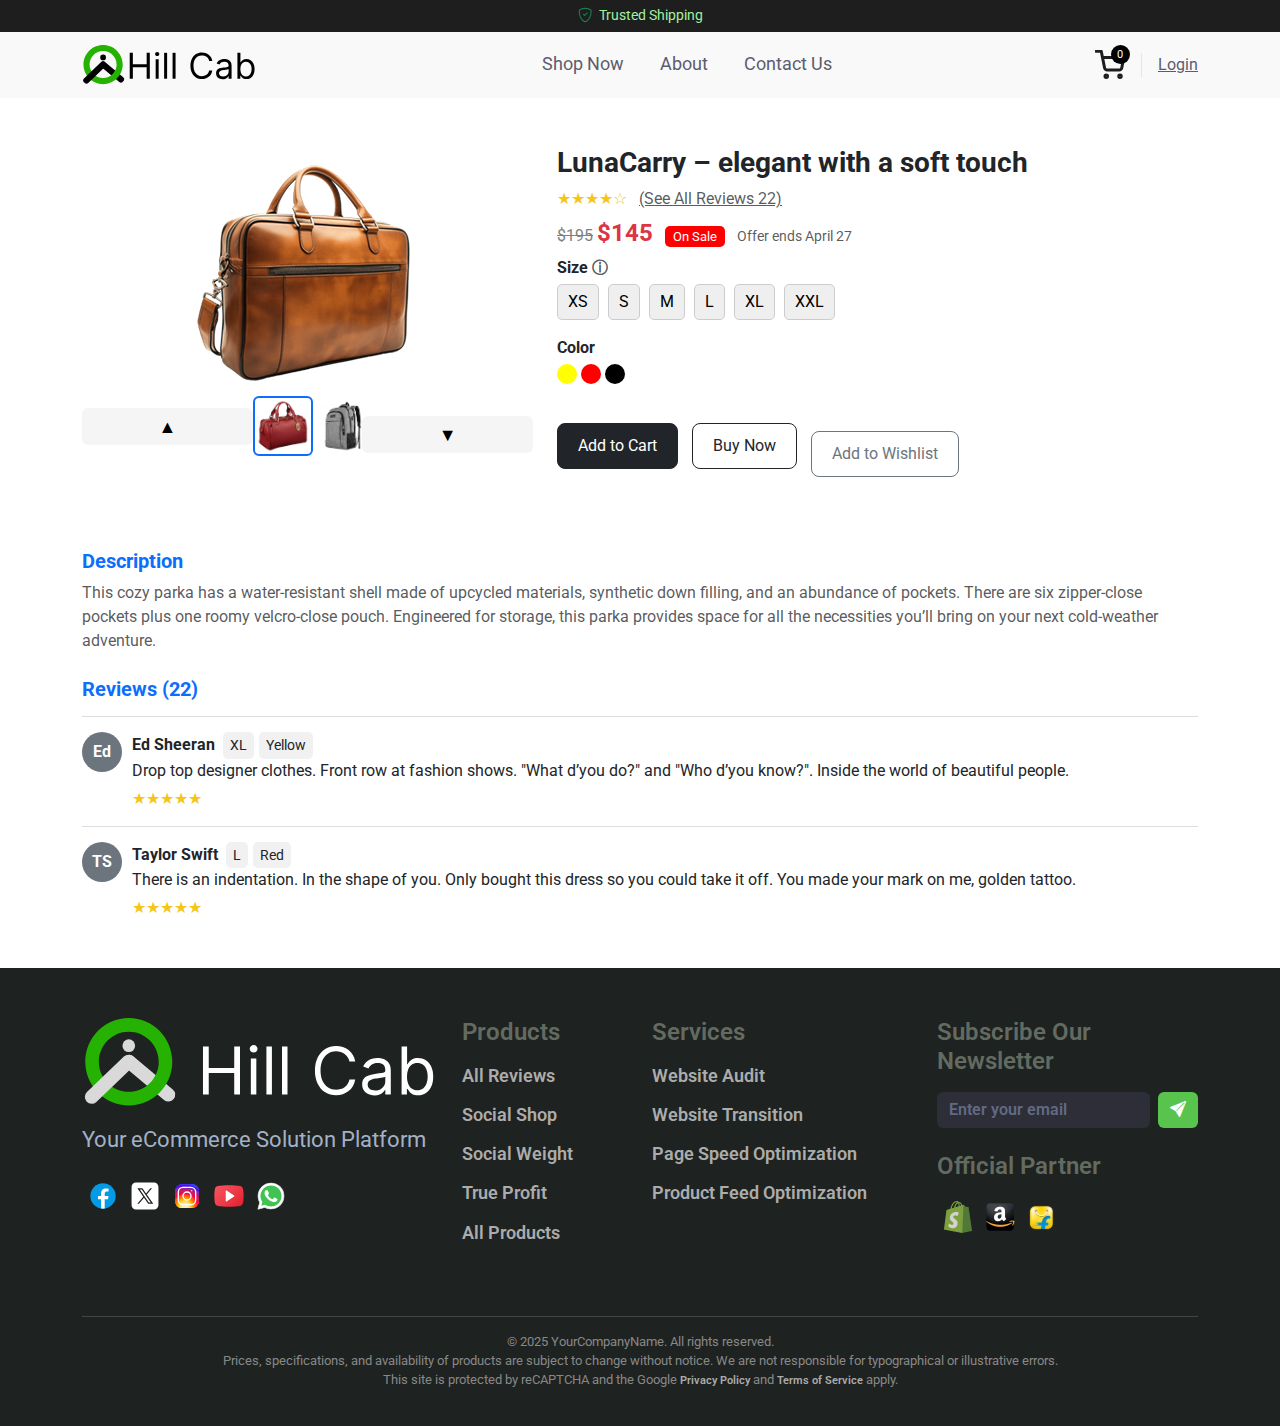
<file: product-details.html>
<!DOCTYPE html>
<html lang="en">
  <head>
    <meta charset="UTF-8" />
    <title>Product Details</title>
    <meta name="viewport" content="width=device-width, initial-scale=1" />
    <link
      href="https://cdn.jsdelivr.net/npm/bootstrap@5.3.0/dist/css/bootstrap.min.css"
      rel="stylesheet"
    />
    <link rel="stylesheet" href="css/global.css" />
    <link rel="icon" href="images/favicon.ico">
  </head>

  <body>
    <header>
      <!-- Top Bar -->
      <div class="top-bar">
        <i class="bi bi-shield-check text-success me-1"></i> Trusted Shipping
      </div>

      <!-- Main Navbar -->
      <nav class="navbar navbar-expand-lg">
        <div class="container">
          <a class="navbar-brand d-flex align-items-center" href="index.html">
            <img src="images/logo.svg" alt="Logo" class="logo-img" />
          </a>
          <button
            class="navbar-toggler"
            type="button"
            data-bs-toggle="collapse"
            data-bs-target="#navbarNav"
          >
            <span class="navbar-toggler-icon"></span>
          </button>
          <div
            class="collapse navbar-collapse justify-content-center"
            id="navbarNav"
          >
            <ul class="navbar-nav">
              <li class="nav-item">
                <a class="nav-link" href="product.html">Shop Now</a>
              </li>
              <li class="nav-item"><a class="nav-link" href="about.html">About</a></li>
              <li class="nav-item">
                <a class="nav-link" href="contact.html">Contact Us</a>
              </li>
              
              
            </ul>
          </div>
          <div class="d-flex align-items-center position-relative">
            <div class="cartBar">
              <a href="cart.html"><img src="images/cartIcon.svg" alt="Cart Icons" /></a>
              <span>0</span>
            </div>
            <a href="login.html" class="login-link">Login</a>
          </div>
        </div>
      </nav>
    </header>

    <main>
      <div class="container my-5">
        <div class="row">
          <!-- Product Image -->
          <div class="col-md-5 col-sm-6">
            <div class="row flex-sm-column-reverse">
              <!-- Thumbnail Column -->
              <div class="col-2 col-sm-12 d-flex flex-column flex-sm-row align-items-center">
                <button class="arrow-btn mb-2" onclick="scrollThumbnails(-1)">
                  &#9650;
                </button>
                <div
                  class="thumbnail-wrapper d-flex flex-column flex-sm-row align-items-center"
                  id="thumbnailList"
                >
                  <img
                    src="images/product1.png"
                    class="thumbnail-img active"
                    onclick="changeImage(this, 'images/product1.png')"
                  />
                  <img
                    src="images/product2.png"
                    class="thumbnail-img"
                    onclick="changeImage(this, 'images/product2.png')"
                  />
                  <img
                    src="images/product3.png"
                    class="thumbnail-img"
                    onclick="changeImage(this, 'images/product3.png')"
                  />
                  <img
                    src="images/product4.png"
                    class="thumbnail-img"
                    onclick="changeImage(this, 'images/product4.png')"
                  />
                  <img
                    src="images/product4.png"
                    class="thumbnail-img"
                    onclick="changeImage(this, 'images/product4.png')"
                  />
                </div>
                <button class="arrow-btn mt-2" onclick="scrollThumbnails(1)">
                  &#9660;
                </button>
              </div>

              <!-- Main Image -->
              <div class="col-10 col-sm-12">
                <div class="thumbnail-main">
                  <img
                  id="mainImage"
                  src="images/product6.png"
                  class="main-image"
                  alt="Main Product Image"
                />
                </div>
              </div>
            </div>
          </div>

          <!-- Product Info -->
          <div class="col-md-7 col-sm-6">
            <h3 class="product-title">LunaCarry – elegant with a soft touch</h3>
            <div class="mb-2">
              <span class="rating-stars">★★★★☆</span>
              <a href="#" class="ms-2 text-muted">(See All Reviews 22)</a>
            </div>
            <div class="mb-2">
              <span class="price-old">$195</span>
              <span class="h4 fw-bold text-danger">$145</span>
              <span class="sale-badge ms-2">On Sale</span>
              <small class="text-muted ms-2">Offer ends April 27</small>
            </div>

            <div class="mb-3">
              <p class="fw-bold mb-1">
                Size
                <span
                  class="text-muted"
                  data-bs-toggle="tooltip"
                  title="Select a size"
                  >ⓘ</span
                >
              </p>
              <div>
                <button class="variant-btn">XS</button>
                <button class="variant-btn">S</button>
                <button class="variant-btn">M</button>
                <button class="variant-btn">L</button>
                <button class="variant-btn">XL</button>
                <button class="variant-btn">XXL</button>
              </div>
            </div>

            <div class="mb-4">
              <p class="fw-bold mb-1">Color</p>
              <div>
                <span
                  class="color-dot"
                  style="background-color: yellow"
                  title="Yellow"
                ></span>
                <span
                  class="color-dot"
                  style="background-color: red"
                  title="Red"
                ></span>
                <span
                  class="color-dot"
                  style="background-color: black"
                  title="Black"
                ></span>
              </div>
            </div>

            <div class="mb-4">
              <button class="btn btn-dark btn-custom">Add to Cart</button>
              <button class="btn btn-outline-dark btn-custom">Buy Now</button>
              <button class="btn btn-outline-secondary btn-custom mt-sm-3">
                Add to Wishlist
              </button>
            </div>
          </div>
        </div>

        <!-- Description -->
        <div class="mt-5">
          <h5 class="text-primary fw-bold">Description</h5>
          <p class="text-muted">
            This cozy parka has a water-resistant shell made of upcycled
            materials, synthetic down filling, and an abundance of pockets.
            There are six zipper-close pockets plus one roomy velcro-close
            pouch. Engineered for storage, this parka provides space for all the
            necessities you’ll bring on your next cold-weather adventure.
          </p>
        </div>

        <!-- Reviews -->
        <div class="mt-4">
          <h5 class="text-primary fw-bold">Reviews (22)</h5>

          <!-- Review 1 -->
          <div class="review-block d-flex align-items-start">
            <div class="avatar">Ed</div>
            <div>
              <div class="d-flex align-items-center">
                <strong>Ed Sheeran</strong>
                <span class="review-info ms-2">XL</span>
                <span class="review-info">Yellow</span>
              </div>
              <p class="mb-1">
                Drop top designer clothes. Front row at fashion shows. "What
                d’you do?" and "Who d’you know?". Inside the world of beautiful
                people.
              </p>
              <span class="rating-stars">★★★★★</span>
            </div>
          </div>

          <!-- Review 2 -->
          <div class="review-block d-flex align-items-start">
            <div class="avatar">TS</div>
            <div>
              <div class="d-flex align-items-center">
                <strong>Taylor Swift</strong>
                <span class="review-info ms-2">L</span>
                <span class="review-info">Red</span>
              </div>
              <p class="mb-1">
                There is an indentation. In the shape of you. Only bought this
                dress so you could take it off. You made your mark on me, golden
                tattoo.
              </p>
              <span class="rating-stars">★★★★★</span>
            </div>
          </div>
        </div>
      </div>
    </main>

    <footer class="footer">
      <div class="container">
        <div class="row mb-4">
          <div class="col-lg-4 col-md-6">
            <div class="d-flex align-items-center mb-3">
              <img src="images/footerLogo.svg" alt="Logo" class="logo-img" />
            </div>
            <p class="tagline">Your eCommerce Solution Platform</p>
            <div class="social-icons d-flex">
              <img src="images/fb.svg" alt="Facebook" />
              <img src="images/x.svg" alt="X" />
              <img src="images/insta.svg" alt="Instagram" />
              <img src="images/yt.svg" alt="YouTube" />
              <img src="images/wapp.svg" alt="WhatsApp" />
            </div>
          </div>

          <div class="col-lg-2 col-md-6">
            <h6>Products</h6>
            <ul class="list-unstyled">
              <li><a href="#">All Reviews</a></li>
              <li><a href="#">Social Shop</a></li>
              <li><a href="#">Social Weight</a></li>
              <li><a href="#">True Profit</a></li>
              <li><a href="#">All Products</a></li>
            </ul>
          </div>

          <div class="col-lg-3 col-md-6">
            <h6>Services</h6>
            <ul class="list-unstyled">
              <li><a href="#">Website Audit</a></li>
              <li><a href="#">Website Transition</a></li>
              <li><a href="#">Page Speed Optimization</a></li>
              <li><a href="#">Product Feed Optimization</a></li>
            </ul>
          </div>

          <div class="col-lg-3 col-md-6">
            <h6>Subscribe Our Newsletter</h6>
            <form class="newsletter d-flex">
              <input
                type="email"
                class="form-control me-2"
                placeholder="Enter your email"
              />
              <button type="submit" class="btn">
                <i class="bi bi-send-fill text-white"></i>
              </button>
            </form>

            <h6 class="mt-4">Official Partner</h6>
            <div class="partner-icons d-flex">
              <img src="images/shopifyIcon.svg" alt="Shopify" />
              <img src="images/amazon.svg" alt="Amazon" />
              <img src="images/flipkartIcon.svg" alt="Flipkart" />
            </div>
          </div>
        </div>

        <div class="row">
          <div class="col-12 text-center">
            <p class="copyright">
              © 2025 YourCompanyName. All rights reserved.<br />
              Prices, specifications, and availability of products are subject
              to change without notice. We are not responsible for typographical
              or illustrative errors.
              <br />
              This site is protected by reCAPTCHA and the Google
              <a href="#">Privacy Policy</a> and
              <a href="#">Terms of Service</a> apply.
            </p>
          </div>
        </div>
      </div>
    </footer>

    <script>
      function changeImage(el, src) {
        document.getElementById("mainImage").src = src;
        document
          .querySelectorAll(".thumbnail-img")
          .forEach((img) => img.classList.remove("active"));
        el.classList.add("active");
      }

      function scrollThumbnails(direction) {
        const container = document.getElementById("thumbnailList");
        container.scrollBy({ top: direction * 60, behavior: "smooth" });
      }
    </script>

    <!-- Bootstrap Icons -->
    <link
      rel="stylesheet"
      href="https://cdn.jsdelivr.net/npm/bootstrap-icons@1.10.5/font/bootstrap-icons.css"
    />
    <script src="https://cdn.jsdelivr.net/npm/bootstrap@5.3.0/dist/js/bootstrap.bundle.min.js"></script>
  </body>
</html>
<script>
  // Initialize Bootstrap tooltips
  var tooltipTriggerList = [].slice.call(
    document.querySelectorAll('[data-bs-toggle="tooltip"]')
  );
  var tooltipList = tooltipTriggerList.map(function (tooltipTriggerEl) {
    return new bootstrap.Tooltip(tooltipTriggerEl);
  });
</script>
</file>
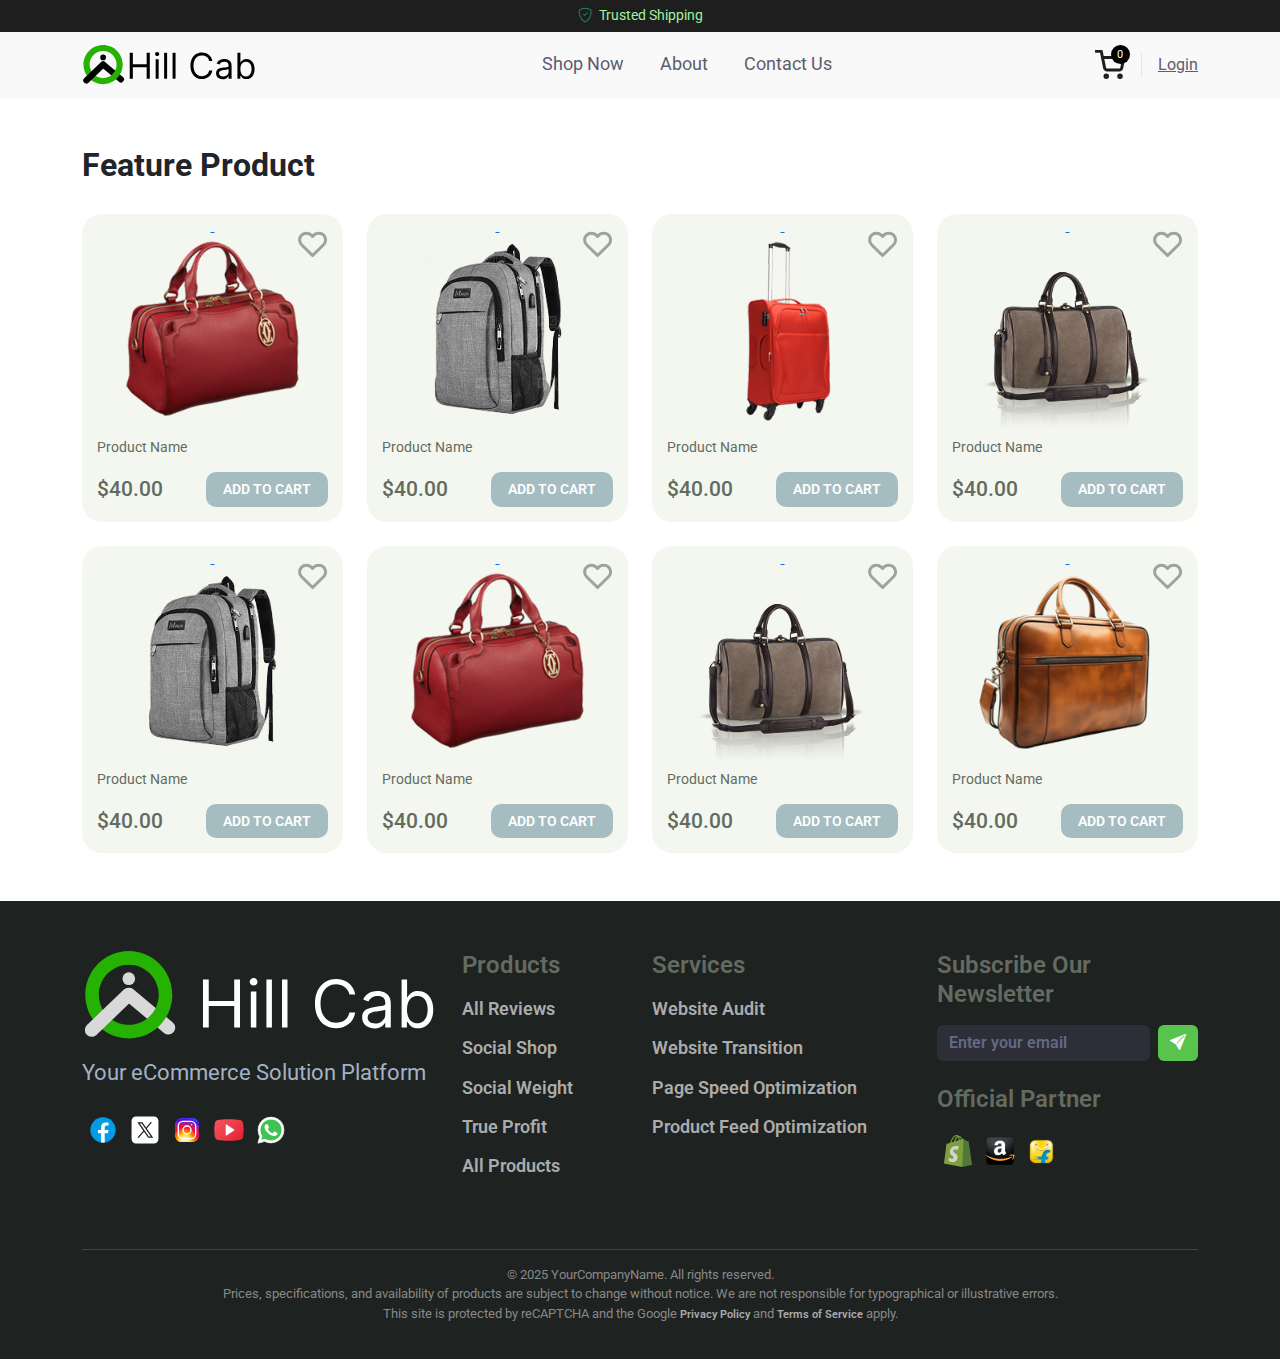
<file: product.html>
<!DOCTYPE html>
<html lang="en">
  <head>
    <meta charset="UTF-8" />
    <meta name="viewport" content="width=device-width, initial-scale=1.0" />
    <title>Hill Cab</title>
    <link
      href="https://cdn.jsdelivr.net/npm/bootstrap@5.3.0/dist/css/bootstrap.min.css"
      rel="stylesheet"
    />
    <link rel="stylesheet" href="css/global.css" />
    <link rel="icon" href="images/favicon.ico">
  </head>

  <body>
    <header>
      <!-- Top Bar -->
      <div class="top-bar">
        <i class="bi bi-shield-check text-success me-1"></i> Trusted Shipping
      </div>

      <!-- Main Navbar -->
      <nav class="navbar navbar-expand-lg">
        <div class="container">
          <a class="navbar-brand d-flex align-items-center" href="index.html">
            <img src="images/logo.svg" alt="Logo" class="logo-img" />
          </a>
          <button
            class="navbar-toggler"
            type="button"
            data-bs-toggle="collapse"
            data-bs-target="#navbarNav"
          >
            <span class="navbar-toggler-icon"></span>
          </button>
          <div
            class="collapse navbar-collapse justify-content-center"
            id="navbarNav"
          >
            <ul class="navbar-nav">
              <li class="nav-item">
                <a class="nav-link" href="product.html">Shop Now</a>
              </li>
              <li class="nav-item"><a class="nav-link" href="about.html">About</a></li>
              <li class="nav-item">
                <a class="nav-link" href="contact.html">Contact Us</a>
              </li>
              
              
            </ul>
          </div>
          <div class="d-flex align-items-center position-relative">
            <div class="cartBar">
              <a href="cart.html"><img src="images/cartIcon.svg" alt="Cart Icons" /></a>
              <span>0</span>
            </div>
            <a href="login.html" class="login-link">Login</a>
          </div>
        </div>
      </nav>
    </header>

    <main>

      <section class="productAll">
        <div class="container py-5">
          <h2 class="section-title">Feature Product</h2>
          <div class="row g-4">
            <!-- Repeat this col for each product -->
            <div class="col-6 col-md-4 col-lg-3">
              <div class="product-card">
                <a href="product-details.html" class="productOverlay">&nbsp;</a>
                <span class="wishlist-icon">
                  <img src="images/heart.svg" alt="wish product" />
                </span>
                <img src="images/product1.png" alt="Product Image" />
                <div class="product-details flex">
                  <h3 class="productName">Product Name</h3>
                  <div class="price-button">
                    <div class="product-price">$40.00</div>
                    <button class="btn btn-cart mt-2">ADD TO CART</button>
                  </div>
                </div>
              </div>
            </div>
            <!-- Copy the above .col block for each product -->
            <!-- Example below with different image for variety -->
            <div class="col-6 col-md-4 col-lg-3">
              <div class="product-card">
                <a href="product-details.html" class="productOverlay">&nbsp;</a>
                <span class="wishlist-icon">
                  <img src="images/heart.svg" alt="wish product" />
                </span>
                <img src="images/product2.png" alt="Product Image" />
                <div class="product-details flex">
                  <h3 class="productName">Product Name</h3>
                  <div class="price-button">
                    <div class="product-price">$40.00</div>
                    <button class="btn btn-cart mt-2">ADD TO CART</button>
                  </div>
                </div>
              </div>
            </div>
            <!-- Add more product cards as needed... -->
            <!-- Example below with different image for variety -->
            <div class="col-6 col-md-4 col-lg-3">
              <div class="product-card">
                <a href="product-details.html" class="productOverlay">&nbsp;</a>
                <span class="wishlist-icon">
                  <img src="images/heart.svg" alt="wish product" />
                </span>
                <img src="images/product3.png" alt="Product Image" />
                <div class="product-details flex">
                  <h3 class="productName">Product Name</h3>
                  <div class="price-button">
                    <div class="product-price">$40.00</div>
                    <button class="btn btn-cart mt-2">ADD TO CART</button>
                  </div>
                </div>
              </div>
            </div>
            <!-- Add more product cards as needed... -->
            <!-- Example below with different image for variety -->
            <div class="col-6 col-md-4 col-lg-3">
              <div class="product-card">
                <a href="product-details.html" class="productOverlay">&nbsp;</a>
                <span class="wishlist-icon">
                  <img src="images/heart.svg" alt="wish product" />
                </span>
                <img src="images/product4.png" alt="Product Image" />
                <div class="product-details flex">
                  <h3 class="productName">Product Name</h3>
                  <div class="price-button">
                    <div class="product-price">$40.00</div>
                    <button class="btn btn-cart mt-2">ADD TO CART</button>
                  </div>
                </div>
              </div>
            </div>
            <!-- Add more product cards as needed... -->
            <!-- Example below with different image for variety -->
            <div class="col-6 col-md-4 col-lg-3">
              <div class="product-card">
                <a href="product-details.html" class="productOverlay">&nbsp;</a>
                <span class="wishlist-icon">
                  <img src="images/heart.svg" alt="wish product" />
                </span>
                <img src="images/product5.png" alt="Product Image" />
                <div class="product-details flex">
                  <h3 class="productName">Product Name</h3>
                  <div class="price-button">
                    <div class="product-price">$40.00</div>
                    <button class="btn btn-cart mt-2">ADD TO CART</button>
                  </div>
                </div>
              </div>
            </div>
            <!-- Add more product cards as needed... -->
            <!-- Example below with different image for variety -->
            <div class="col-6 col-md-4 col-lg-3">
              <div class="product-card">
                <a href="product-details.html" class="productOverlay">&nbsp;</a>
                <span class="wishlist-icon">
                  <img src="images/heart.svg" alt="wish product" />
                </span>
                <img src="images/product1.png" alt="Product Image" />
                <div class="product-details flex">
                  <h3 class="productName">Product Name</h3>
                  <div class="price-button">
                    <div class="product-price">$40.00</div>
                    <button class="btn btn-cart mt-2">ADD TO CART</button>
                  </div>
                </div>
              </div>
            </div>
            <!-- Add more product cards as needed... -->
            <!-- Example below with different image for variety -->
            <div class="col-6 col-md-4 col-lg-3">
              <div class="product-card">
                <a href="product-details.html" class="productOverlay">&nbsp;</a>
                <span class="wishlist-icon">
                  <img src="images/heart.svg" alt="wish product" />
                </span>
                <img src="images/product4.png" alt="Product Image" />
                <div class="product-details flex">
                  <h3 class="productName">Product Name</h3>
                  <div class="price-button">
                    <div class="product-price">$40.00</div>
                    <button class="btn btn-cart mt-2">ADD TO CART</button>
                  </div>
                </div>
              </div>
            </div>
            <!-- Add more product cards as needed... -->
            <!-- Example below with different image for variety -->
            <div class="col-6 col-md-4 col-lg-3">
              <div class="product-card">
                <a href="product-details.html" class="productOverlay">&nbsp;</a>
                <span class="wishlist-icon">
                  <img src="images/heart.svg" alt="wish product" />
                </span>
                <img src="images/product6.png" alt="Product Image" />
                <div class="product-details flex">
                  <h3 class="productName">Product Name</h3>
                  <div class="price-button">
                    <div class="product-price">$40.00</div>
                    <button class="btn btn-cart mt-2">ADD TO CART</button>
                  </div>
                </div>
              </div>
            </div>
            <!-- Add more product cards as needed... -->
          </div>
        </div>
      </section>
    </main>

    <footer class="footer">
      <div class="container">
        <div class="row mb-4">
          <div class="col-lg-4 col-md-6">
            <div class="d-flex align-items-center mb-3">
              <img src="images/footerLogo.svg" alt="Logo" class="logo-img" />
            </div>
            <p class="tagline">Your eCommerce Solution Platform</p>
            <div class="social-icons d-flex">
              <img src="images/fb.svg" alt="Facebook" />
              <img src="images/x.svg" alt="X" />
              <img src="images/insta.svg" alt="Instagram" />
              <img src="images/yt.svg" alt="YouTube" />
              <img src="images/wapp.svg" alt="WhatsApp" />
            </div>
          </div>

          <div class="col-lg-2 col-md-6">
            <h6>Products</h6>
            <ul class="list-unstyled">
              <li><a href="#">All Reviews</a></li>
              <li><a href="#">Social Shop</a></li>
              <li><a href="#">Social Weight</a></li>
              <li><a href="#">True Profit</a></li>
              <li><a href="#">All Products</a></li>
            </ul>
          </div>

          <div class="col-lg-3 col-md-6">
            <h6>Services</h6>
            <ul class="list-unstyled">
              <li><a href="#">Website Audit</a></li>
              <li><a href="#">Website Transition</a></li>
              <li><a href="#">Page Speed Optimization</a></li>
              <li><a href="#">Product Feed Optimization</a></li>
            </ul>
          </div>

          <div class="col-lg-3 col-md-6">
            <h6>Subscribe Our Newsletter</h6>
            <form class="newsletter d-flex">
              <input
                type="email"
                class="form-control me-2"
                placeholder="Enter your email"
              />
              <button type="submit" class="btn">
                <i class="bi bi-send-fill text-white"></i>
              </button>
            </form>

            <h6 class="mt-4">Official Partner</h6>
            <div class="partner-icons d-flex">
              <img src="images/shopifyIcon.svg" alt="Shopify" />
              <img src="images/amazon.svg" alt="Amazon" />
              <img src="images/flipkartIcon.svg" alt="Flipkart" />
            </div>
          </div>
        </div>

        <div class="row">
          <div class="col-12 text-center">
            <p class="copyright">
              © 2025 YourCompanyName. All rights reserved.<br />
              Prices, specifications, and availability of products are subject
              to change without notice. We are not responsible for typographical
              or illustrative errors.
              <br />
              This site is protected by reCAPTCHA and the Google
              <a href="#">Privacy Policy</a> and
              <a href="#">Terms of Service</a> apply.
            </p>
          </div>
        </div>
      </div>
    </footer>

    <!-- Bootstrap Icons -->
    <link
      rel="stylesheet"
      href="https://cdn.jsdelivr.net/npm/bootstrap-icons@1.10.5/font/bootstrap-icons.css"
    />
    <script src="https://cdn.jsdelivr.net/npm/bootstrap@5.3.0/dist/js/bootstrap.bundle.min.js"></script>
  </body>
</html>
</file>
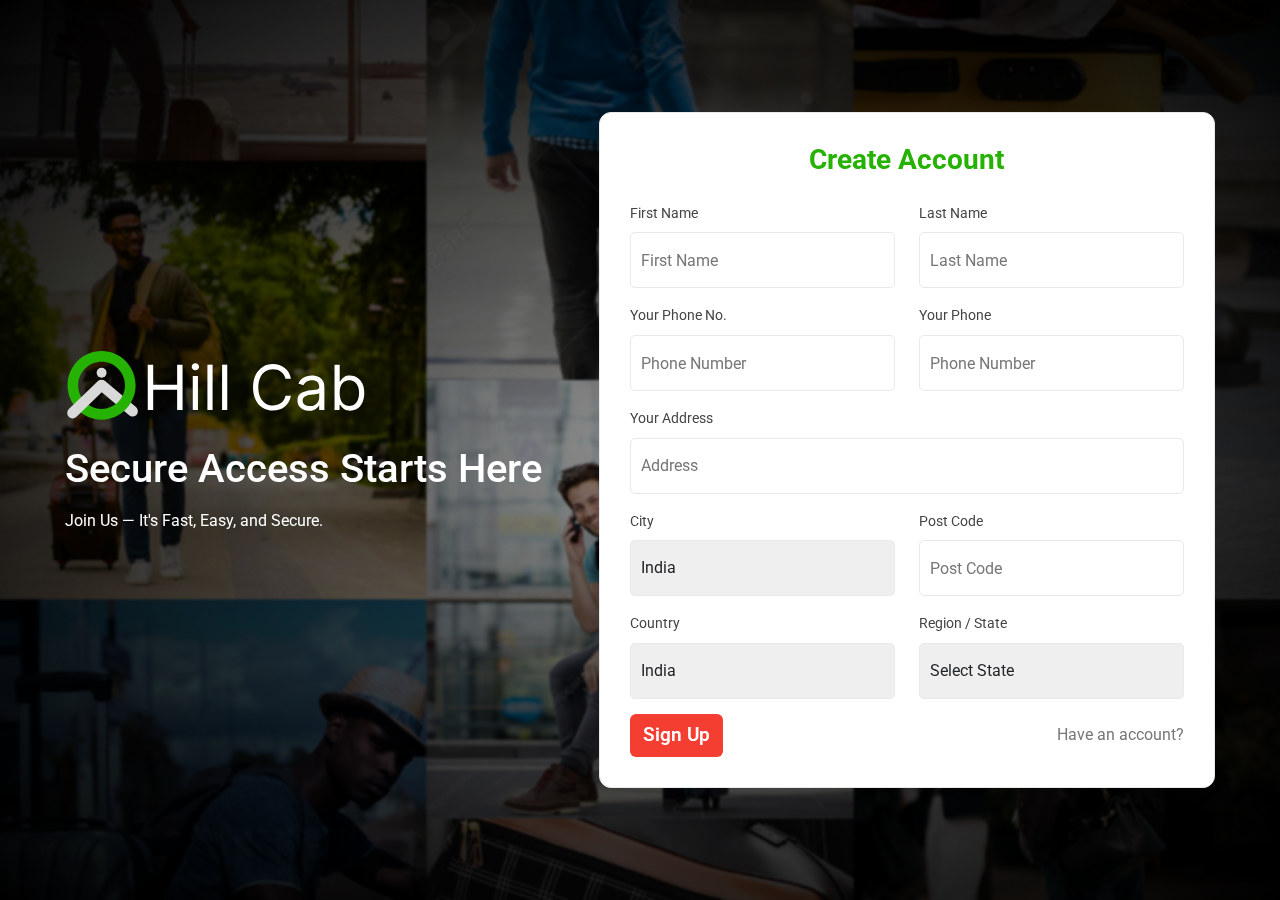
<file: signup.html>
<!DOCTYPE html>
<html lang="en">

<head>
  <meta charset="UTF-8" />
  <title>Product Details</title>
  <meta name="viewport" content="width=device-width, initial-scale=1" />
  <link href="https://cdn.jsdelivr.net/npm/bootstrap@5.3.0/dist/css/bootstrap.min.css" rel="stylesheet" />
  <link rel="stylesheet" href="css/global.css" />
  <link rel="icon" href="images/favicon.ico">
</head>

<body>
  <main>
    <section class="login">
      <div class="container-fluid custom-fluid">
        <div class="row align-items-center justify-content-center">
          <div class="col-lg-5 col-sm-12">
            <div class="lgin-logo_area d-flex flex-column justify-content-center align-items-start gap-2">
              <img width="300" class="mb-3" src="images/logo-white.svg" alt="logo">
              <h1 class="text-white">Secure Access Starts Here</h1>
              <p class="text-white">Join Us — It's Fast, Easy, and Secure.</p>
            </div>
          </div>
          <div class="col-lg-6 col-sm-12">
            <div class="login-container signupContainer">
              <h3 class="text-center mb-4">Create Account</h3>
              <form>
                <div class="row">
                  <div class="col-lg-6 col-sm-6">
                    <div class="form-group">
                      <label for="fullName" class="form-label">First Name</label>
                      <input type="text" class="form-control" id="firstname" placeholder="First Name" required />
                    </div>
                  </div>
                  <div class="col-lg-6 col-sm-6">
                    <div class="form-group">
                      <label for="lastName" class="form-label">Last Name</label>
                      <input type="text" class="form-control" id="lastname" placeholder="Last Name" required />
                    </div>
                  </div>
                  <div class="col-lg-6 col-sm-6">
                    <div class="form-group">
                      <label for="fullName" class="form-label">Your Phone No.</label>
                      <input type="text" class="form-control" id="phone" placeholder="Phone Number" required />
                    </div>
                  </div>
                  <div class="col-lg-6 col-sm-6">
                    <div class="form-group">
                      <label for="fullName" class="form-label">Your Phone</label>
                      <input type="text" class="form-control" id="phone" placeholder="Phone Number" required />
                    </div>
                  </div>
                  <div class="col-lg-12 col-sm-6">
                    <div class="form-group">
                      <label for="all" class="form-label">Your Address</label>
                      <input type="text" class="form-control" id="phone" placeholder="Address" required />
                    </div>
                  </div>
                  <div class="col-lg-6 col-sm-6">
                    <div class="form-group">
                      <label for="all" class="form-label">City</label>
                      <select name="" id="" class="form-control">
                        <option value="">India</option>
                        <option value="">India</option>
                        <option value="">UK</option>
                      </select>
                    </div>
                  </div>
                  <div class="col-lg-6 col-sm-6">
                    <div class="form-group">
                      <label for="all" class="form-label">Post Code</label>
                      <input type="text" class="form-control" id="psotcode" placeholder="Post Code" required />
                    </div>
                  </div>
                  <div class="col-lg-6 col-sm-6">
                    <div class="form-group">
                      <label for="all" class="form-label">Country</label>
                      <select name="" id="" class="form-control">
                        <option value="">India</option>
                        <option value="">India</option>
                        <option value="">UK</option>
                      </select>
                    </div>
                  </div>
                  <div class="col-lg-6 col-sm-6">
                    <div class="form-group">
                      <label for="all" class="form-label">Region / State</label>
                      <select name="" id="" class="form-control">
                        <option value="">Select State</option>
                        <option value="">India</option>
                        <option value="">UK</option>
                      </select>
                    </div>
                  </div>
                  <div class="col-lg-12 col-sm-6">
                    <div class="d-flex flex-row justify-content-between align-items-center">
                      <button type="submit" class="btn logBtn">Sign Up</button>
                      <a href="#" class="logLink">Have an account?</a>
                    </div>
                  </div>
                </div>
              </form>
            </div>
          </div>
        </div>
      </div>
      </div>

    </section>
  </main>

  <!-- Bootstrap Icons -->
  <link rel="stylesheet" href="https://cdn.jsdelivr.net/npm/bootstrap-icons@1.10.5/font/bootstrap-icons.css" />
  <script src="https://cdn.jsdelivr.net/npm/bootstrap@5.3.0/dist/js/bootstrap.bundle.min.js"></script>
</body>

</html>
</file>
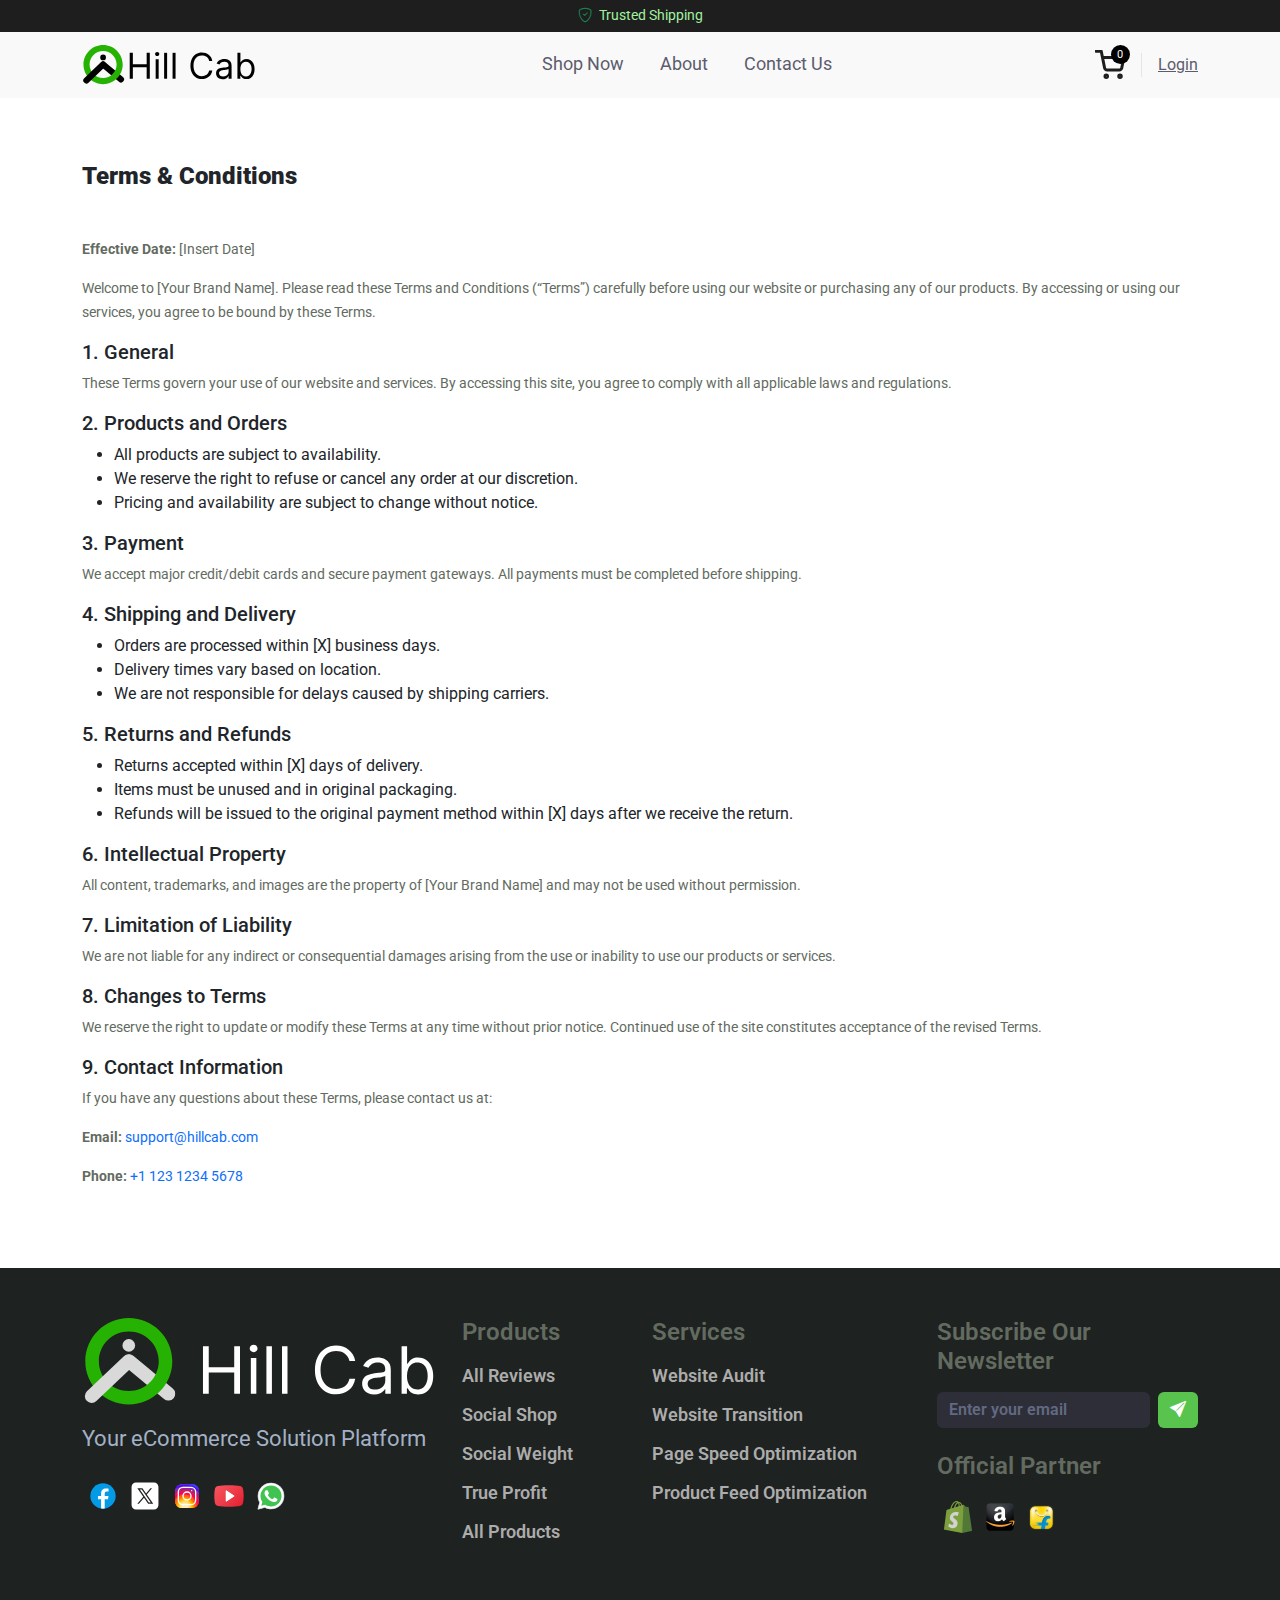
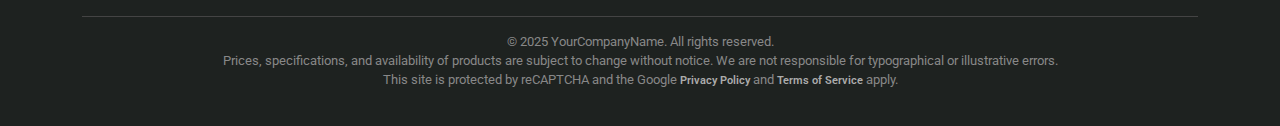
<file: terms.html>
<!DOCTYPE html>
<html lang="en">

<head>
  <meta charset="UTF-8" />
  <meta name="viewport" content="width=device-width, initial-scale=1.0" />
  <title>Hill Cab</title>
  <link href="https://cdn.jsdelivr.net/npm/bootstrap@5.3.0/dist/css/bootstrap.min.css" rel="stylesheet" />
  <link rel="stylesheet" href="css/global.css" />
  <link rel="icon" href="images/favicon.ico">
</head>

<body>
  <header>
    <!-- Top Bar -->
    <div class="top-bar">
      <i class="bi bi-shield-check text-success me-1"></i> Trusted Shipping
    </div>

    <!-- Main Navbar -->
    <nav class="navbar navbar-expand-lg">
      <div class="container">
        <a class="navbar-brand d-flex align-items-center" href="index.html">
          <img src="images/logo.svg" alt="Logo" class="logo-img" />
        </a>
        <button class="navbar-toggler" type="button" data-bs-toggle="collapse" data-bs-target="#navbarNav">
          <span class="navbar-toggler-icon"></span>
        </button>
        <div class="collapse navbar-collapse justify-content-center" id="navbarNav">
          <ul class="navbar-nav">
            <li class="nav-item">
              <a class="nav-link" href="product.html">Shop Now</a>
            </li>
            <li class="nav-item"><a class="nav-link" href="about.html">About</a></li>
            <li class="nav-item">
              <a class="nav-link" href="contact.html">Contact Us</a>
            </li>
            
            
          </ul>
        </div>
        <div class="d-flex align-items-center position-relative">
          <div class="cartBar">
            <a href="cart.html"><img src="images/cartIcon.svg" alt="Cart Icons" /></a>
            <span>0</span>
          </div>
          <a href="login.html" class="login-link">Login</a>
        </div>
      </div>
    </nav>
  </header>

  <main>
    <section class="terms-section">
      <div class="container">
        <div class="row">
          <div class="col-12">
            <h1>Terms & Conditions</h1>
            <p><strong>Effective Date:</strong> [Insert Date]</p>

            <p>
              Welcome to [Your Brand Name]. Please read these Terms and Conditions (“Terms”) carefully before using our
              website or purchasing any of our products.
              By accessing or using our services, you agree to be bound by these Terms.
            </p>

            <h5>1. General</h5>
            <p>
              These Terms govern your use of our website and services. By accessing this site, you agree to comply with
              all applicable laws and regulations.
            </p>

            <h5>2. Products and Orders</h5>
            <ul>
              <li>All products are subject to availability.</li>
              <li>We reserve the right to refuse or cancel any order at our discretion.</li>
              <li>Pricing and availability are subject to change without notice.</li>
            </ul>

            <h5>3. Payment</h5>
            <p>
              We accept major credit/debit cards and secure payment gateways. All payments must be completed before
              shipping.
            </p>

            <h5>4. Shipping and Delivery</h5>
            <ul>
              <li>Orders are processed within [X] business days.</li>
              <li>Delivery times vary based on location.</li>
              <li>We are not responsible for delays caused by shipping carriers.</li>
            </ul>

            <h5>5. Returns and Refunds</h5>
            <ul>
              <li>Returns accepted within [X] days of delivery.</li>
              <li>Items must be unused and in original packaging.</li>
              <li>Refunds will be issued to the original payment method within [X] days after we receive the return.
              </li>
            </ul>

            <h5>6. Intellectual Property</h5>
            <p>
              All content, trademarks, and images are the property of [Your Brand Name] and may not be used without
              permission.
            </p>

            <h5>7. Limitation of Liability</h5>
            <p>
              We are not liable for any indirect or consequential damages arising from the use or inability to use our
              products or services.
            </p>

            <h5>8. Changes to Terms</h5>
            <p>
              We reserve the right to update or modify these Terms at any time without prior notice. Continued use of
              the site constitutes acceptance of the revised Terms.
            </p>

            <h5>9. Contact Information</h5>
            <p>If you have any questions about these Terms, please contact us at:</p>
            <div class="contact-info">
              <p><strong>Email:</strong> <a href="mailto:support@hillcab.com">support@hillcab.com</a></p>
              <p><strong>Phone:</strong> <a href="tel:+112312345678">+1 123 1234 5678</a></p>
            </div>
          </div>
        </div>
      </div>
    </section>
  </main>

  <footer class="footer">
    <div class="container">
      <div class="row mb-4">
        <div class="col-lg-4 col-md-6">
          <div class="d-flex align-items-center mb-3">
            <img src="images/footerLogo.svg" alt="Logo" class="logo-img" />
          </div>
          <p class="tagline">Your eCommerce Solution Platform</p>
          <div class="social-icons d-flex">
            <img src="images/fb.svg" alt="Facebook" />
            <img src="images/x.svg" alt="X" />
            <img src="images/insta.svg" alt="Instagram" />
            <img src="images/yt.svg" alt="YouTube" />
            <img src="images/wapp.svg" alt="WhatsApp" />
          </div>
        </div>

        <div class="col-lg-2 col-md-6">
          <h6>Products</h6>
          <ul class="list-unstyled">
            <li><a href="#">All Reviews</a></li>
            <li><a href="#">Social Shop</a></li>
            <li><a href="#">Social Weight</a></li>
            <li><a href="#">True Profit</a></li>
            <li><a href="#">All Products</a></li>
          </ul>
        </div>

        <div class="col-lg-3 col-md-6">
          <h6>Services</h6>
          <ul class="list-unstyled">
            <li><a href="#">Website Audit</a></li>
            <li><a href="#">Website Transition</a></li>
            <li><a href="#">Page Speed Optimization</a></li>
            <li><a href="#">Product Feed Optimization</a></li>
          </ul>
        </div>

        <div class="col-lg-3 col-md-6">
          <h6>Subscribe Our Newsletter</h6>
          <form class="newsletter d-flex">
            <input type="email" class="form-control me-2" placeholder="Enter your email" />
            <button type="submit" class="btn">
              <i class="bi bi-send-fill text-white"></i>
            </button>
          </form>

          <h6 class="mt-4">Official Partner</h6>
          <div class="partner-icons d-flex">
            <img src="images/shopifyIcon.svg" alt="Shopify" />
            <img src="images/amazon.svg" alt="Amazon" />
            <img src="images/flipkartIcon.svg" alt="Flipkart" />
          </div>
        </div>
      </div>

      <div class="row">
        <div class="col-12 text-center">
          <p class="copyright">
            © 2025 YourCompanyName. All rights reserved.<br />
            Prices, specifications, and availability of products are subject
            to change without notice. We are not responsible for typographical
            or illustrative errors.
            <br />
            This site is protected by reCAPTCHA and the Google
            <a href="#">Privacy Policy</a> and
            <a href="#">Terms of Service</a> apply.
          </p>
        </div>
      </div>
    </div>
  </footer>

  <!-- Bootstrap Icons -->
  <link rel="stylesheet" href="https://cdn.jsdelivr.net/npm/bootstrap-icons@1.10.5/font/bootstrap-icons.css" />
  <script src="https://cdn.jsdelivr.net/npm/bootstrap@5.3.0/dist/js/bootstrap.bundle.min.js"></script>
</body>

</html>
</file>
<file: css/global.css>
@import url("https://fonts.googleapis.com/css2?family=Roboto:ital,wght@0,100..900;1,100..900&display=swap");

* {
  font-family: "Roboto", sans-serif;
}
img {
  max-width: 100%;
}

/* Header */
.top-bar {
  background-color: #1e1e1e;
  color: #a1f1a1;
  font-size: 0.9rem;
  padding: 5px 0;
  text-align: center;
}

.navbar-brand {
  font-weight: 600;
  font-size: 1.5rem;
}

.navbar-nav .nav-link {
  color: #5c5c6e !important;
  margin: 0 10px;
  font-size: 1.1rem;
}
.cartBar {
  position: relative;
}
.cartBar span {
  position: absolute;
  top: -5px;
  right: -5px;
  width: 1.2rem;
  height: 1.2rem;
  border-radius: 50%;
  text-align: center;
  line-height: 1.2rem;
  background: #000;
  color: #fff;
  font-size: 0.7rem;
}

.nav-icon {
  font-size: 1.2rem;
  color: #2a1d1d;
  margin-right: 5px;
}

.cart-count {
  position: absolute;
  top: 0;
  right: -8px;
  background-color: #2a1d1d;
  color: white;
  font-size: 0.7rem;
  padding: 2px 5px;
  border-radius: 50%;
}

.login-link {
  color: #5c5c6e;
  margin-left: 1rem;
  padding-left: 1rem;
  border-left: 1px solid #e5e5e5;
}

.navbar {
  background-color: #f9f9f9;
}

.logo-img {
  margin-right: 8px;
}

/* Header */

/* Footer */
.footer {
  background-color: #1e2220;
  padding: 50px 0 20px;
  color: #cbd5cb;
}

.footer .logo-text {
  font-size: 2rem;
  font-weight: bold;
}

.footer .tagline {
  color: #a3b1c6;
  margin-bottom: 1.2rem;
  font-size: 1.4rem;
}

.footer a {
  color: #acacac;
  text-decoration: none;
  font-size: 1.1rem;
  font-weight: 600;
}
.copyright a {
  font-size: 0.7rem;
}
.footer a:hover {
  text-decoration: underline;
}

.footer h6 {
  font-weight: 600;
  margin-bottom: 1rem;
  color: #636b61;
  font-size: 1.5rem;
}

.footer .social-icons img,
.footer .partner-icons img {
  width: 32px;
  margin: 5px;
}

.footer .newsletter input {
  background-color: #2e2e38;
  border: none;
  color: #fff;
}

.footer .newsletter .btn {
  background-color: #59c44d;
  border: none;
}

.footer .copyright {
  font-size: 0.8rem;
  color: #888;
  border-top: 1px solid #444;
  margin-top: 30px;
  padding-top: 15px;
}
/* Footer */

/* Index Body */
.hero-img {
  background-image: url(""); /* Replace with actual image */
  background-size: cover;
  background-position: center;
  color: white;
  height: 100%;
  border-radius: 20px;
  display: flex;
  flex-direction: column;
  justify-content: flex-end;
  position: relative;
}

.herobanner {
  position: absolute;
  bottom: 0;
  padding: 2rem;
  background: linear-gradient(to bottom, rgba(0, 0, 0, 0) 0%, rgba(0, 0, 0, 0.8) 100%);
  height: 100%;
  width: 100%;
  border-radius: 1rem;
  display: flex;
  flex-direction: column;
  justify-content: flex-end;
}

.hero-img img {
  width: 100%;
  height: 100%;
  object-fit: cover;
  border-radius: 20px;
}

.hero-img h2 {
  font-weight: 700;
  font-size: 2rem;
}

.hero-img p {
  margin-bottom: 20px;
}

.btn-dark-custom {
  background-color: #3c3c43;
  color: white;
  border: none;
  padding: 10px 20px;
  font-size: 0.9rem;
  border-radius: 10px;
  border: 1px solid #939aaf;
  width: 150px;
}
.btn-dark-custom:hover {
  background-color: #2a2a2a;
  color: #fff;
}

.feature-card {
  border-radius: 20px;
  padding: 30px;
  height: 100%;
}

.feature-icon {
  font-size: 2rem;
  margin-bottom: 15px;
  color: #333;
}

.gray-box {
  background-color: #eeeeee;
  border-radius: 20px;
  padding: 40px;
  height: 100%;
}

.text-block h1 {
  font-weight: 800;
  font-size: 2.5rem;
}

.text-block p {
  margin-top: 15px;
  margin-bottom: 25px;
}

.product-details {
  display: flex;
  flex-direction: column;
  justify-content: flex-start;
  text-align-last: left;
  gap: 0.5rem;
}
.price-button {
  display: flex;
  flex-direction: row;
  justify-content: space-between;
  align-items: center;
}
.price-button button {
  margin: 0 !important;
  z-index: 2;
  position: relative;
}
.productName {
  font-size: 0.9rem;
  color: #636b61;
  font-weight: 400;
}
.promo-text {
  padding: 2rem;
  display: flex;
  flex-direction: column;
  align-items: flex-start;
}
/* Index body */

/* Product Index */
.product-card {
  background-color: #f3f7ef;
  border-radius: 20px;
  padding: 15px;
  text-align: center;
  position: relative;
  transition: box-shadow 0.3s;
}

.product-card:hover {
  box-shadow: 0 4px 12px rgba(0, 0, 0, 0.1);
}
.thumbnail-main {
  display: flex;
  width: 100%;
  height: 100%;
  justify-content: center;
  object-fit: cover;
}
.product-card img {
  width: 100%;
  height: auto;
  max-height: 200px;
  object-fit: contain;
  margin-bottom: 10px;
}

.wishlist-icon {
  position: absolute;
  top: 15px;
  right: 15px;
  font-size: 1.2rem;
  color: #888;
  cursor: pointer;
}

.product-price {
  font-size: 1.3rem;
  font-weight: 500;
  color: #636b61;
}

.btn-cart {
  background-color: #a5bcc0;
  color: white;
  font-weight: 600;
  font-size: 0.85rem;
  border-radius: 10px;
  padding: 6px 16px;
}

.section-title {
  font-weight: 700;
  font-size: 2rem;
  margin-bottom: 30px;
}
.premiumBags {
  background: #f7fbfc;
  padding: 2rem;
}
/* Product Index */

/* Premium Bags */
.promo-section {
  background-color: #fff;
  border-radius: 20px;
  padding: 0;
  margin: 40px 0;
}

.promo-text h2 {
  font-weight: 700;
  margin-top: 1rem;
  font-size: 3.625rem;
  color: #2b3a2f;
}

.promo-text p {
  margin-top: 10px;
  font-size: 1rem;
  color: #333;
}

.btn-shop {
  margin-top: 20px;
  background-color: #a5bcc0;
  color: white;
  font-weight: bold;
  border-radius: 10px;
  padding: 10px 20px;
  font-size: 0.9rem;
}

.promo-image img {
  width: 100%;
  border-radius: 15px;
  object-fit: cover;
}
/* Premium Bags */

/* Payment Cashback */
.cashbacks {
  background: #f9f9f9;
  padding: 0 0 2.5rem;
}
.cashback-banner {
  background: linear-gradient(to right, #0047ab, #001f4d);
  border-radius: 15px;
  /* padding: 20px 30px; */
  color: white;
  display: flex;
  align-items: center;
}

.cashback-text {
  padding: 2rem;
}

.cashback-text h5 {
  font-weight: 700;
  margin-bottom: 5px;
}

.cashback-text .highlight {
  color: #ffdf00;
  font-weight: 700;
}

.cashback-text p {
  margin-bottom: 0;
  font-size: 0.9rem;
  color: #d0d8e0;
}

.card-img {
  width: 170px;
  margin: 1rem 1rem 0;
}

.btn-buy {
  background: white;
  color: #000;
  font-weight: 700;
  padding: 10px 20px;
  border-radius: 10px;
  border: none;
  margin-right: 1.5rem;
}
/* Payment Cashback */

/* Product details page */
.product-title {
  font-weight: 700;
}

.rating-stars {
  color: #f5c518;
}

.price-old {
  text-decoration: line-through;
  color: gray;
}

.sale-badge {
  background: red;
  color: white;
  font-size: 0.8rem;
  border-radius: 5px;
  padding: 3px 8px;
}

.variant-btn{
  border: 1px solid #ccc;
  border-radius: 5px;
  margin-right: 5px;
  padding: 5px 10px;
  cursor: pointer;
}

.color-dot {
  width: 20px;
  height: 20px;
  border-radius: 50%;
  display: inline-block;
}

.btn-custom {
  border-radius: 8px;
  padding: 10px 20px;
  margin-right: 10px;
}

.review-block {
  border-top: 1px solid #ddd;
  padding-top: 15px;
  margin-top: 15px;
}

.avatar {
  background: #6c757d;
  color: white;
  width: 40px;
  height: 40px;
  border-radius: 50%;
  display: flex;
  align-items: center;
  justify-content: center;
  font-weight: bold;
  margin-right: 10px;
}

.review-info {
  font-size: 0.85rem;
  margin-left: 5px;
  background: #f1f1f1;
  padding: 3px 7px;
  border-radius: 5px;
}
.thumbnail-list {
  max-height: 500px;
  overflow-y: auto;
}

.thumbnail-img {
  width: 60px;
  height: 60px;
  object-fit: cover;
  margin-bottom: 10px;
  cursor: pointer;
  border: 2px solid transparent;
  border-radius: 6px;
}

.thumbnail-img.active {
  border-color: #0d6efd;
}

.main-image {
  max-width: 100%;
  height: auto;
  border-radius: 10px;
}

.arrow-btn {
  background: #f5f5f5;
  border: none;
  font-size: 18px;
  padding: 5px;
  width: 100%;
  cursor: pointer;
  border-radius: 6px;
}

.thumbnail-wrapper {
  max-height: 420px;
  overflow-y: scroll;
}

.thumbnail-wrapper::-webkit-scrollbar {
  width: 6px;
}

.thumbnail-wrapper::-webkit-scrollbar-thumb {
  background: #ccc;
  border-radius: 4px;
}
/* Product details page */

/* Cart */
.cart-table {
  margin-bottom: 0;
}
.cart-table img {
  object-fit: contain;
}

.quantity-control {
  align-items: center;
  border: 1px solid #e9e9e9;
  background: #fff;
  vertical-align: inherit;
}

.cart-table tr td:first-child img {
  border: 1px solid #e9e9e9;
  margin-right: 1rem;
}
.cart-table tr td:last-child {
  text-align: center;
}

.cart-table tr th:last-child {
  text-align: center;
}

.cart-table tr th {
  background: #e9e9e9;
}

.cart-table tr td {
  background-color: #f7f7f8;
}

.quantity-control button {
  width: 30px;
}

.cart-table td,
.cart-table th {
  vertical-align: middle;
}

.delete-icon {
  cursor: pointer;
  font-size: 18px;
  color: #888;
}

.delete-icon:hover {
  color: red;
}

.checkout-btn {
  float: right;
}

.table-wrapper {
  border: 1px solid #e2e2e2;
  border-radius: 6px;
  overflow: hidden;
}

.table thead {
  background-color: #f4f4f4;
}

.continue-link {
  text-decoration: underline;
  color: #333;
  margin-top: 15px;
  display: inline-block;
}
.qty-box {
  display: flex;
  align-items: center;
  justify-content: center;
  border: 1px solid #ddd;
  border-radius: 10px;
  width: 120px;
  padding: 5px;
}

.qty-btn {
  background: none;
  border: none;
  font-size: 24px;
  cursor: pointer;
  width: 30px;
}

.qty-display {
  margin: 0 10px;
  font-size: 20px;
  min-width: 20px;
  text-align: center;
}
/* Cart */
/* checkout */
.checkoutContent {
  padding: 3rem 0;
}
.summary img {
  width: 50px;
  height: auto;
  margin-right: 10px;
}
.summary .item {
  display: flex;
  align-items: center;
  justify-content: space-between;
  margin-bottom: 10px;
}
.summary .item .details {
  flex-grow: 1;
}
.payment-icons img {
  width: 40px;
  margin: 5px;
}
.checkoutContent h4 {
  font-size: 1.4rem;
  margin-bottom: 1rem;
  color: #000;
}
.checkoutContent h6 {
  font-weight: 500;
  margin-bottom: 1rem;
  color: #000;
}
.radios {
  margin-bottom: 1rem;
  display: flex;
  flex-direction: row;
  gap: 1.5rem;
}
.radios label {
  font-size: 1.2rem;
  color: #636b61;
  margin-right: 1.5rem;
}
input[type="radio"] {
  margin-right: 1rem;
  /* opacity: 0; */
  position: relative;
}
input[type="radio"]:after {
  content: "";
  width: 20px;
  height: 20px;
  border-radius: 50%;
  background-color: #fff;
  border: 2px solid #64b496;
  position: absolute;
  left: -1px;
  top: 50%;
  transform: translateY(-50%);
}

input[type="radio"]:checked:before {
  content: "";
  width: 12px;
  height: 12px;
  border-radius: 50%;
  background-color: #64b496;
  position: absolute;
  left: 3px;
  top: 50%;
  transform: translateY(-50%);
  z-index: 1;
}
.paymentMethod {
  display: flex;
  flex-direction: column;
  gap: 1rem;
}
.rateChecks {
  display: flex;
  flex-direction: row;
  gap: 3rem;
}
.rateChecks label {
  display: flex;
  flex-direction: column;
  gap: 1rem;
}
.paymentcredit {
  motion-path: 1rem;
}
.delivaryMethod textarea {
  width: 100%;
  height: 100px;
  border: 1px solid #e9e9e9;
  padding: 0.5rem;
  border-radius: 0.5rem;
}

.sectionBillig select {
  appearance: initial !important;
}
.sectionBillig input,
.sectionBillig select {
  border: 1px solid #e9e9e9;
  padding: 0.5rem;
  border-radius: 0.5rem;
}

.cards {
  border: 1px solid #e9e9e9;
  padding: 1.5rem;
  border-radius: 0.5rem;
  color: #7a7a7a;
}
.cards button {
  background: #f53e32;
  color: #fff;
  font-weight: 600;
}
.returningCustomer {
  display: inline-flex;
  flex-direction: column;
  width: 100%;
  gap: 1rem;
  margin-bottom: 1.5rem;
}
.returningCustomer button {
  max-width: 10rem;
}
.tablecheckPrice tr td {
  color: #636b61;
  padding: 0.3rem;
}
.tablecheckPrice tr:nth-child(2) td {
  padding-bottom: 1rem;
}
.tablecheckPrice tr:last-child td {
  margin-top: 1rem;
  padding-top: 1rem;
  border-top: 1px solid #e9e9e9;
  font-size: 1.2rem;
  font-weight: 400;
  color: #000;
}
.tablecheckPrice {
  width: 100%;
  margin-bottom: 1rem;
}
.tablecheckPrice tr td:last-child {
  text-align: right;
}
.checkoutItem {
  display: flex;
  align-items: center;
  margin-bottom: 10px;
}
.checkoutItem .productImage {
  width: 80px;
  height: 80px;
  padding: 0.7rem;
  margin-right: 10px;
  background-color: #f9f9f9;
}
.details p {
  margin: 0;
}
.details p span {
  color: #64b496;
  font-weight: 900;
}
.details p del {
  color: #7a7a7a;
}

.startStar {
  width: auto !important;
}
.productNames {
  font-size: 1.2rem;
  font-weight: 600;
}
.sectionBillig .input-group {
  margin: 0.5rem 0;
}
.sectionBillig .input-group label {
  width: 100%;
  margin-bottom: 0.5rem;
}
/* checkout */
/* Payment */
.paymentArea {
  position: relative;
  padding: 4rem 0;
  z-index: 0;
}
.paymentArea:after {
  position: absolute;
  content: "";
  right: 0;
  top: 0;
  width: 50%;
  height: 100%;
  background: #f7f8fc;
  z-index: -1;
}
.sucribe_info {
  background: linear-gradient(to right, rgba(71, 71, 71, 1) 0%, rgb(114 114 114) 100%);
  padding: 2rem;
  color: #fff;
}
.sucribe_info h4 {
  font-size: 1rem;
  font-weight: 400;
}
.sucribe_info h1 {
  font-size: 3rem;
  font-weight: 700;
  margin-bottom: 1rem;
}
.features {
  /* width: 50%; */
  padding: 20px;
}

.ducribePrice {
  margin-top: 3rem;
}
.ducribePrice p {
  display: flex;
  justify-content: space-between;
  color: #fff !important;
  font-weight: 300;
}
.ducribePrice p:first-child {
  color: #c3c3c3 !important;
}
.ducribePrice p:last-child {
  font-weight: 500;
}
.specialCardIcon {
  position: relative;
}
.specialCardIcon img {
  position: absolute;
  width: 150px;
  right: 1rem;
  top: 50%;
  transform: translateY(-50%);
}
.features h2 {
  font-size: 24px;
  font-weight: bold;
  margin-bottom: 3em;
  padding-bottom: 4rem;
  border-bottom: 1px solid #e5e5e5;
}
.featurePayment p {
  margin-bottom: 0;
}
.feature-item {
  display: flex;
  align-items: center;
  margin-bottom: 2rem;
  padding: 10px;
  /* background: #f9f9f9; */
  border-radius: 8px;
}

.feature-item img {
  width: 40px;
  margin-right: 15px;
}

/* .payment-form {
  width: 45%;
  background-color: #fff;
  padding: 25px; 
  border-radius: 10px;
  box-shadow: 0px 0px 10px rgba(0, 0, 0, 0.1);
} */
.paymentForm {
  padding: 2rem;
}
.payment-form h2 {
  font-size: 22px;
  font-weight: bold;
  margin-bottom: 15px;
}

.payment-form p {
  font-size: 18px;
  color: #333;
  margin-bottom: 10px;
}

.payment-form label {
  font-weight: bold;
}

.payment-form .form-control {
  padding: 0;
  border-radius: 5px;
  border: 1px solid #fff;
  height: 30px;
}

.payment-form .form-control:focus {
  border: none;
}

.payment-form .btn {
  width: 100%;
  background-color: #f53e32;
  color: white;
  font-size: 1.5rem;
  border: none;
  border-radius: 0px;
  line-height: 50px;
  cursor: pointer;
  transition: 0.3s;
  font-weight: 600;
}

.payment-form .btn:hover {
  background-color: #0056b3;
}
/* Payment */

/* Login */
.login {
  /* padding: 1rem; */
  width: 100%;
  height: 100%;
  min-height: 100vh;
  background: url(../images/login-bg.jpg) no-repeat center center;
  background-size: cover;
  position: relative;
  z-index: 0;
}

.login:before {
  content: "";
  position: absolute;
  top: 0;
  left: 0;
  width: 100%;
  height: 100%;
  background: radial-gradient(ellipse at center, rgb(0 0 0 / 44%) 0%, rgba(0, 0, 0, 1) 100%);
  z-index: -1;
  backdrop-filter: blur(1px);
}

.custom-fluid {
  height: 100vh;
  display: flex;
  justify-content: center;
  flex-direction: column;
}

.login-container {
  max-width: 400px;
  margin: 100px auto;
  padding: 30px;
  border-radius: 12px;
  background-color: #fff;
  border: 1px solid #e9e9e9;
}
.login-container h3 {
  color: #26b203;
  font-weight: 700;
}
.login .form-label {
  font-weight: 400;
  font-size: 0.9rem;
  color: #444444;
}
.checkLabel {
  line-height: 30px;
  color: #777777;
}
.login input::placeholder {
  color: #777777;
  font-weight: 400;
}
.logLink {
  color: #777;
  text-decoration: none;
}

.login-container input[type="checkbox"] {
  background: linear-gradient(to bottom, rgba(255, 255, 255, 1) 0%, rgba(242, 242, 242, 1) 100%);
  width: 20px;
  height: 20px;
}

.logBtn {
  background-color: #f53e32;

  color: #fff;
  font-weight: 600;
  font-size: 1.2rem;
}

.login-container input[type="password"],
.login-container input[type="text"],
.login-container input[type="number"],
.login-container input[type="email"] {
  border: 1px solid #e9e9e9;
  padding: 10px;
  border-radius: 5px;
  width: 100%;
  height: 3.5rem !important;
  margin-bottom: 15px;
}
.form-control:focus {
  box-shadow: none;
  border-color: #0d6efd;
}
.btn-primary {
  width: 100%;
}

/* Login */

/* Signup */
.signupContainer {
  width: 640px;
  max-width: 100%;
}
select.form-control {
  border: 1px solid #e9e9e9;
  padding: 10px;
  border-radius: 5px;
  width: 100%;
  height: 3.5rem !important;
  margin-bottom: 15px;
  background: #efefef;
}
.form-control:focus {
  box-shadow: none;
  border-color: #0d6efd;
}
.btn-primary {
  width: 100%;
}

/* Signup */

.list-unstyled li + li {
  margin-top: 0.8rem;
}
.newsletter input::placeholder {
  color: #626a83;
  font-weight: 600;
}

/* About */

.about-section {
  position: relative;
  padding: 4rem 2rem;
}
.sales-card {
  background: #fff;
  border-radius: 15px;
  padding: 1.5rem;
  color: #000;
  box-shadow: 0 4px 8px rgba(0, 0, 0, 0.1);
}
.sales-card h3 {
  font-weight: 700;
}
.sales-card .avatars img {
  width: 30px;
  height: 30px;
  border-radius: 50%;
  margin-right: 5px;
}
.about-text p {
  color: #97918b;
  font-size: 1.1rem;
  line-height: 1.6;
}

.img-card img {
  width: 100%;
  height: auto;
  border-radius: 15px;
}
.about-title {
  font-size: 2.5rem;
  font-weight: 700;
}
.btn-shop {
  background-color: #779c9f;
  border: none;
  padding: 0.6rem 1.5rem;
  color: white;
  font-weight: 600;
  border-radius: 6px;
  margin-top: 1rem;
}
.img-card {
  border-radius: 15px;
  overflow: hidden;
}
/* .position-overlay {
  position: absolute;
  top: 20px;
  left: 50%;
  transform: translateX(-50%);
} */

/* About */

/* Terms */
.contact-info a {
  color: #0d6efd;
  text-decoration: none;
}
.contact-info a:hover {
  text-decoration: underline;
}
.terms-section{
  padding: 4rem 0;
}
.terms-section h1{
  font-size: 1.5rem;
  font-weight: 900;
  margin-bottom: 3rem;
}
.terms-section p{
  font-size: 0.9rem;
  line-height: 1.6;
  color: #636b61;
}
/* Terms */


/* Contact */
.contactContentBody{
  padding: 1rem;
  background: #fff;
}
.contact-card{
  box-shadow: rgba(149, 157, 165, 0.2) 0px 8px 24px;
  padding: 1rem 0.5rem;
  border-radius: 10px;
}
.contactInfoBox{
  background: url(../images/contact-bg.png) no-repeat center center;
  background-size: cover;
  height: 100%;
  display: flex;
  justify-content: space-between;
  flex-direction: column;
  padding: 2.5rem;
  color: #fff;
  border-radius: 10px;
}
.contactline h4{
  font-size: 1.75rem;
}
.contactline p {
    color: #C9C9C9;
}
.contact-info ul{
  margin: 0;
  padding: 0;
  display: flex;
  flex-direction: column;
  gap: 0.9rem;
}
.contact-info ul li{
  list-style: none;
  display: flex;
  align-items: flex-start;
  gap: 0.5rem;
}
.contactForm input[type="text"],
.contactForm input[type="email"],
.contactForm input[type="tel"],
.contactForm textarea {
  width: 100%;
  padding: 0.5rem;
  border: 0px;
  border-bottom: 1px solid #8D8D8D;
  border-radius: 0px;
}
.contactForm textarea{
  height: 50px;
  resize: none;
}
.contactForm input:focus{
  border-color: #000;
}



/* Contact */

.productOverlay{
  position: absolute;
  top: 0;
  left: 0;
  width: 100%;
  height: 100%;
  z-index: 1;
}

/* Responsive Improvements */
@media (max-width: 991px) {
  .navbar-collapse {
    position: absolute;
    top: 100%;
    width: 100%;
    z-index: 9;
    background: #f9f9f9f5;
    left: 0px;
    text-align: center;
  }
  .navbar-toggler {
    position: absolute;
    right: 20%;
  }
  .navbar-toggler:focus {
    outline: none;
    box-shadow: none;
  }
  .cashback-banner {
    flex-direction: row;
    padding: 0;
  }
  .btn-buy {
    white-space: nowrap;
  }
  .promo-text h2 {
    font-size: 2rem;
  }
  .cashback-text {
    padding: 0 1rem;
  }
  .cashback-text h5 {
    font-size: 1rem;
  }
  .paymentArea:after {
    position: inherit;
  }
  .signupContainer {
    margin: 0;
  }
  .login {
    padding: 1rem;
  }
  .login .form-label {
    display: none;
  }
  .lgin-logo_area {
    display: flex !important;
    justify-content: center !important;
    align-items: center !important;
    margin-bottom: 1rem !important;
  }
  .signupContainer {
    width: 100%;
  }
  .login-container h3 {
    /* background: #26b203; */
    display: inline-block;
    margin: 0 auto;
    justify-content: center;
  }
  .thumbnail-main{
    height: auto;
  }
  .arrow-btn{
    width: 2rem;
    margin: 0 !important;
    transform: rotate(-90deg);
  }
  .avatar{
    height: auto;
  }
}
@media (max-width: 767px) {
  .summary .item {
    flex-direction: column;
    align-items: flex-start;
  }
  .summary img {
    width: 40px;
  }
  .section {
    padding: 10px;
  }
  .product-price {
    font-size: 0.7rem;
  }
  .promo-text h2 {
    font-size: 2rem;
  }
  .cashback-banner {
    flex-direction: column;
    padding: 0 0 1.5rem;
  }
  .cashback-text {
    text-align: center;
  }
  .cashback-text h5 {
    font-size: 0.8rem;
  }
  .btn-cart {
    font-size: 0.5rem;
  }
  .product-card {
    height: 100%;
    display: flex;
    flex-direction: column;
    justify-content: space-between;
  }
  .product-card img {
    /* height: 70%; */
    object-fit: scale-down;
  }
  .card-img {
    max-width: 6rem;
    display: none;
  }
  .premiumBags {
    padding: 1rem;
  }
  .logo-img {
    margin: auto;
    max-width: 80%;
  }
  .productAll {
    padding-top: 0;
  }
  .promo-image {
    padding: 1rem 0;
  }
  .promo-text {
    padding: 1rem;
  }
  .footer .tagline {
    font-size: 1rem;
    text-align: center;
  }
  .social-icons {
    justify-content: center;
  }
  .social-icons img{
    width: 24px !important;
    height: 24px !important;
  }
  .footer h6 {
    text-align: center;
    margin-top: 1.5rem;
    font-size: 1.3rem;
    font-weight: 700;
  }
  .list-unstyled {
    padding-left: 0;
    list-style: none;
    display: flex;
    flex-direction: column;
    align-items: center;
  }
  .partner-icons {
    display: flex;
    justify-content: center;
  }
  .footer a {
    font-size: 1rem;
  }
  .position-overlay {
    position: static;
    transform: none;
    margin-top: 2rem;
  }
}

@media (max-width: 576px) {
  .navbar-toggler {
    position: absolute;
    right: 30%;
  }
}
</file>
